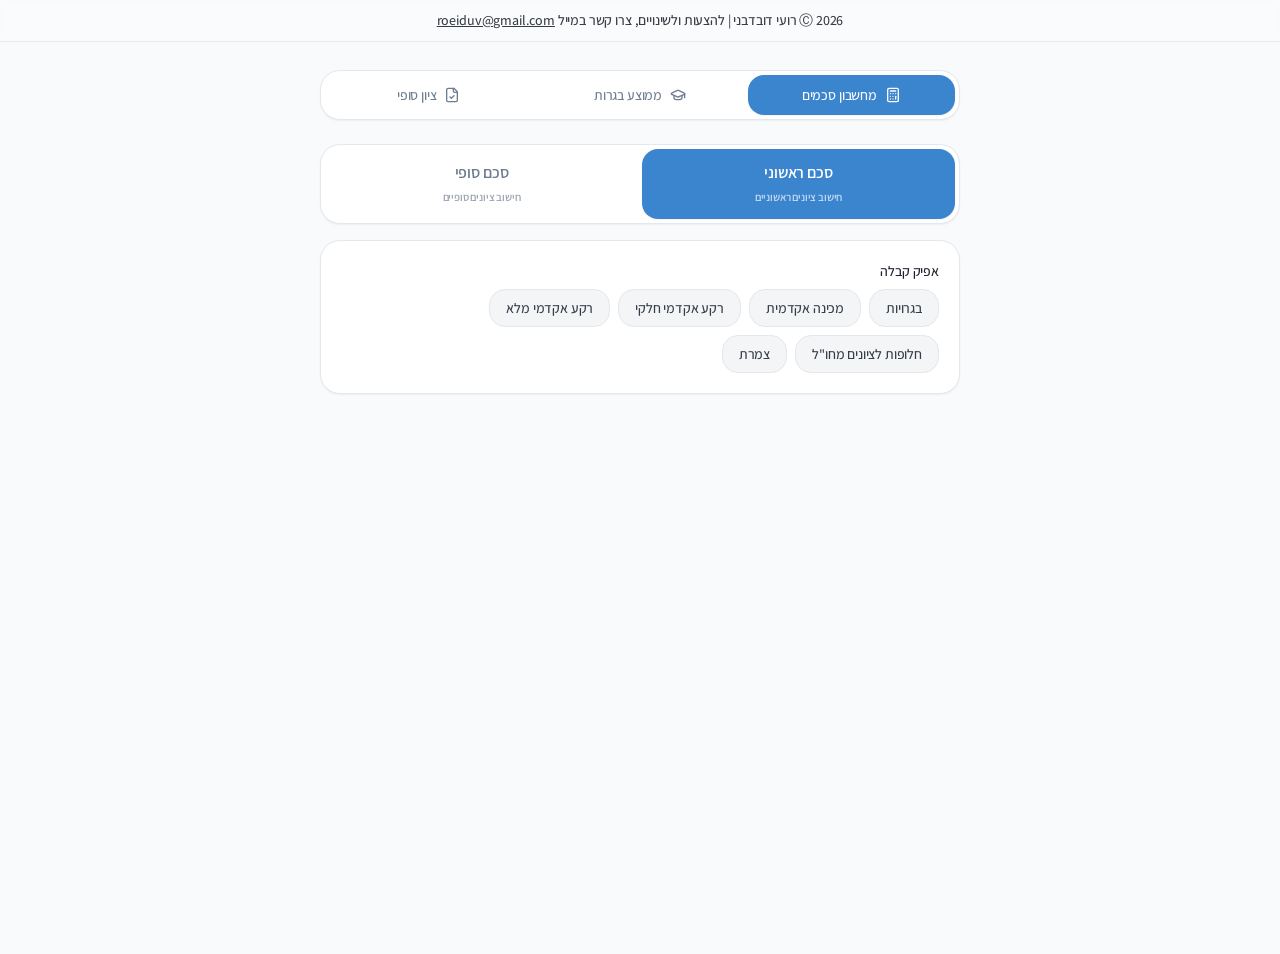
<file: index.html>
<!DOCTYPE html>
<!-- saved from url=(0014)about:internet -->
<html lang="he" dir="rtl"><head><meta http-equiv="Content-Type" content="text/html; charset=UTF-8">
    
    <meta name="viewport" content="width=device-width, initial-scale=1.0">
    <title>SECHEMETER</title>
    <meta name="description" content="מערכת לניהול תהליך הקבלה ללימודי רפואה - שלבים, מחשבונים, סטטיסטיקות וחומרי לימוד">
    <meta name="author" content="Premed">

    <meta property="og:type" content="website">
    <meta property="og:image" content="https://storage.googleapis.com/gpt-engineer-file-uploads/attachments/og-images/092c8969-a1f7-48eb-b08b-39a2625d3411?Expires=1774551697&amp;GoogleAccessId=go-api-on-aws%40gpt-engineer-390607.iam.gserviceaccount.com&amp;Signature=Omk4h7MzYgV0Mfu9QrbvpKC7iiPkjKFb918dtARVjk1V%2B5hDL3TNlSg2ATTmvof1Pl1bEZTmiUj9cbxQE9VYJHegyIVdoW2tcqzosoglp7edd4Dt8PMzEf%2Fpw7OTMKcefQrr%2Badl7pcRS9ceukGWRgLAIado97nCKyUo08wkidiVXj9MgR4SXFFoHbReNWPGC6%2FbGF%2F6oeZBDX%2F00P8UcbRyZ47doNVSSsHPpEsLRwVBo99wWUrOwkA7vF5t8KIbIlX3MSavzBfjc7lQd6aaA%2Bd7pU1VeUpzWPO0%2BXOrrLvwya5YMHU%2FPpHmwXrlwxADtk6HREl5SgiH4nlaUgxUBQ%3D%3D">

    <meta name="twitter:card" content="summary_large_image">
    <meta name="twitter:site" content="@Lovable">
    <meta name="twitter:image" content="https://storage.googleapis.com/gpt-engineer-file-uploads/attachments/og-images/092c8969-a1f7-48eb-b08b-39a2625d3411?Expires=1774551697&amp;GoogleAccessId=go-api-on-aws%40gpt-engineer-390607.iam.gserviceaccount.com&amp;Signature=Omk4h7MzYgV0Mfu9QrbvpKC7iiPkjKFb918dtARVjk1V%2B5hDL3TNlSg2ATTmvof1Pl1bEZTmiUj9cbxQE9VYJHegyIVdoW2tcqzosoglp7edd4Dt8PMzEf%2Fpw7OTMKcefQrr%2Badl7pcRS9ceukGWRgLAIado97nCKyUo08wkidiVXj9MgR4SXFFoHbReNWPGC6%2FbGF%2F6oeZBDX%2F00P8UcbRyZ47doNVSSsHPpEsLRwVBo99wWUrOwkA7vF5t8KIbIlX3MSavzBfjc7lQd6aaA%2Bd7pU1VeUpzWPO0%2BXOrrLvwya5YMHU%2FPpHmwXrlwxADtk6HREl5SgiH4nlaUgxUBQ%3D%3D">
    
    
    
    
    <meta property="og:title" content="מועמדים לרפואה בישראל">
  <meta name="twitter:title" content="מועמדים לרפואה בישראל">
  <meta property="og:description" content="מערכת לניהול תהליך הקבלה ללימודי רפואה - שלבים, מחשבונים, סטטיסטיקות וחומרי לימוד">
  <meta name="twitter:description" content="מערכת לניהול תהליך הקבלה ללימודי רפואה - שלבים, מחשבונים, סטטיסטיקות וחומרי לימוד">
  <link rel="icon" type="image/png" href="https://med-calc-beta.vercel.app/calculator-favicon-blue.png">
  <link rel="preload" href="https://med-calc-beta.vercel.app/fonts/OHShayShamriz-Regular.woff2" as="font" type="font/woff2" crossorigin="">
  <link rel="preload" href="https://med-calc-beta.vercel.app/fonts/OHShayShamriz-Regular.woff" as="font" type="font/woff" crossorigin="">
  <script type="module" crossorigin="" src="./SECHEMETER_files/index-DCrPY0OW.js"></script>
  <link rel="stylesheet" crossorigin="" href="./SECHEMETER_files/index-DFjVf_NF.css">
  <script type="module">import.meta.url;import("_").catch(()=>1);(async function*(){})().next();if(location.protocol!="file:"){window.__vite_is_modern_browser=true}</script>
  <script type="module">!function(){if(window.__vite_is_modern_browser)return;console.warn("vite: loading legacy chunks, syntax error above and the same error below should be ignored");var e=document.getElementById("vite-legacy-polyfill"),n=document.createElement("script");n.src=e.src,n.onload=function(){System.import(document.getElementById('vite-legacy-entry').getAttribute('data-src'))},document.body.appendChild(n)}();</script>
<style type="text/css">:where(html[dir="ltr"]),:where([data-sonner-toaster][dir="ltr"]){--toast-icon-margin-start: -3px;--toast-icon-margin-end: 4px;--toast-svg-margin-start: -1px;--toast-svg-margin-end: 0px;--toast-button-margin-start: auto;--toast-button-margin-end: 0;--toast-close-button-start: 0;--toast-close-button-end: unset;--toast-close-button-transform: translate(-35%, -35%)}:where(html[dir="rtl"]),:where([data-sonner-toaster][dir="rtl"]){--toast-icon-margin-start: 4px;--toast-icon-margin-end: -3px;--toast-svg-margin-start: 0px;--toast-svg-margin-end: -1px;--toast-button-margin-start: 0;--toast-button-margin-end: auto;--toast-close-button-start: unset;--toast-close-button-end: 0;--toast-close-button-transform: translate(35%, -35%)}:where([data-sonner-toaster]){position:fixed;width:var(--width);font-family:ui-sans-serif,system-ui,-apple-system,BlinkMacSystemFont,Segoe UI,Roboto,Helvetica Neue,Arial,Noto Sans,sans-serif,Apple Color Emoji,Segoe UI Emoji,Segoe UI Symbol,Noto Color Emoji;--gray1: hsl(0, 0%, 99%);--gray2: hsl(0, 0%, 97.3%);--gray3: hsl(0, 0%, 95.1%);--gray4: hsl(0, 0%, 93%);--gray5: hsl(0, 0%, 90.9%);--gray6: hsl(0, 0%, 88.7%);--gray7: hsl(0, 0%, 85.8%);--gray8: hsl(0, 0%, 78%);--gray9: hsl(0, 0%, 56.1%);--gray10: hsl(0, 0%, 52.3%);--gray11: hsl(0, 0%, 43.5%);--gray12: hsl(0, 0%, 9%);--border-radius: 8px;box-sizing:border-box;padding:0;margin:0;list-style:none;outline:none;z-index:999999999;transition:transform .4s ease}:where([data-sonner-toaster][data-lifted="true"]){transform:translateY(-10px)}@media (hover: none) and (pointer: coarse){:where([data-sonner-toaster][data-lifted="true"]){transform:none}}:where([data-sonner-toaster][data-x-position="right"]){right:var(--offset-right)}:where([data-sonner-toaster][data-x-position="left"]){left:var(--offset-left)}:where([data-sonner-toaster][data-x-position="center"]){left:50%;transform:translate(-50%)}:where([data-sonner-toaster][data-y-position="top"]){top:var(--offset-top)}:where([data-sonner-toaster][data-y-position="bottom"]){bottom:var(--offset-bottom)}:where([data-sonner-toast]){--y: translateY(100%);--lift-amount: calc(var(--lift) * var(--gap));z-index:var(--z-index);position:absolute;opacity:0;transform:var(--y);filter:blur(0);touch-action:none;transition:transform .4s,opacity .4s,height .4s,box-shadow .2s;box-sizing:border-box;outline:none;overflow-wrap:anywhere}:where([data-sonner-toast][data-styled="true"]){padding:16px;background:var(--normal-bg);border:1px solid var(--normal-border);color:var(--normal-text);border-radius:var(--border-radius);box-shadow:0 4px 12px #0000001a;width:var(--width);font-size:13px;display:flex;align-items:center;gap:6px}:where([data-sonner-toast]:focus-visible){box-shadow:0 4px 12px #0000001a,0 0 0 2px #0003}:where([data-sonner-toast][data-y-position="top"]){top:0;--y: translateY(-100%);--lift: 1;--lift-amount: calc(1 * var(--gap))}:where([data-sonner-toast][data-y-position="bottom"]){bottom:0;--y: translateY(100%);--lift: -1;--lift-amount: calc(var(--lift) * var(--gap))}:where([data-sonner-toast]) :where([data-description]){font-weight:400;line-height:1.4;color:inherit}:where([data-sonner-toast]) :where([data-title]){font-weight:500;line-height:1.5;color:inherit}:where([data-sonner-toast]) :where([data-icon]){display:flex;height:16px;width:16px;position:relative;justify-content:flex-start;align-items:center;flex-shrink:0;margin-left:var(--toast-icon-margin-start);margin-right:var(--toast-icon-margin-end)}:where([data-sonner-toast][data-promise="true"]) :where([data-icon])>svg{opacity:0;transform:scale(.8);transform-origin:center;animation:sonner-fade-in .3s ease forwards}:where([data-sonner-toast]) :where([data-icon])>*{flex-shrink:0}:where([data-sonner-toast]) :where([data-icon]) svg{margin-left:var(--toast-svg-margin-start);margin-right:var(--toast-svg-margin-end)}:where([data-sonner-toast]) :where([data-content]){display:flex;flex-direction:column;gap:2px}[data-sonner-toast][data-styled=true] [data-button]{border-radius:4px;padding-left:8px;padding-right:8px;height:24px;font-size:12px;color:var(--normal-bg);background:var(--normal-text);margin-left:var(--toast-button-margin-start);margin-right:var(--toast-button-margin-end);border:none;cursor:pointer;outline:none;display:flex;align-items:center;flex-shrink:0;transition:opacity .4s,box-shadow .2s}:where([data-sonner-toast]) :where([data-button]):focus-visible{box-shadow:0 0 0 2px #0006}:where([data-sonner-toast]) :where([data-button]):first-of-type{margin-left:var(--toast-button-margin-start);margin-right:var(--toast-button-margin-end)}:where([data-sonner-toast]) :where([data-cancel]){color:var(--normal-text);background:rgba(0,0,0,.08)}:where([data-sonner-toast][data-theme="dark"]) :where([data-cancel]){background:rgba(255,255,255,.3)}:where([data-sonner-toast]) :where([data-close-button]){position:absolute;left:var(--toast-close-button-start);right:var(--toast-close-button-end);top:0;height:20px;width:20px;display:flex;justify-content:center;align-items:center;padding:0;color:var(--gray12);border:1px solid var(--gray4);transform:var(--toast-close-button-transform);border-radius:50%;cursor:pointer;z-index:1;transition:opacity .1s,background .2s,border-color .2s}[data-sonner-toast] [data-close-button]{background:var(--gray1)}:where([data-sonner-toast]) :where([data-close-button]):focus-visible{box-shadow:0 4px 12px #0000001a,0 0 0 2px #0003}:where([data-sonner-toast]) :where([data-disabled="true"]){cursor:not-allowed}:where([data-sonner-toast]):hover :where([data-close-button]):hover{background:var(--gray2);border-color:var(--gray5)}:where([data-sonner-toast][data-swiping="true"]):before{content:"";position:absolute;left:-50%;right:-50%;height:100%;z-index:-1}:where([data-sonner-toast][data-y-position="top"][data-swiping="true"]):before{bottom:50%;transform:scaleY(3) translateY(50%)}:where([data-sonner-toast][data-y-position="bottom"][data-swiping="true"]):before{top:50%;transform:scaleY(3) translateY(-50%)}:where([data-sonner-toast][data-swiping="false"][data-removed="true"]):before{content:"";position:absolute;inset:0;transform:scaleY(2)}:where([data-sonner-toast]):after{content:"";position:absolute;left:0;height:calc(var(--gap) + 1px);bottom:100%;width:100%}:where([data-sonner-toast][data-mounted="true"]){--y: translateY(0);opacity:1}:where([data-sonner-toast][data-expanded="false"][data-front="false"]){--scale: var(--toasts-before) * .05 + 1;--y: translateY(calc(var(--lift-amount) * var(--toasts-before))) scale(calc(-1 * var(--scale)));height:var(--front-toast-height)}:where([data-sonner-toast])>*{transition:opacity .4s}:where([data-sonner-toast][data-expanded="false"][data-front="false"][data-styled="true"])>*{opacity:0}:where([data-sonner-toast][data-visible="false"]){opacity:0;pointer-events:none}:where([data-sonner-toast][data-mounted="true"][data-expanded="true"]){--y: translateY(calc(var(--lift) * var(--offset)));height:var(--initial-height)}:where([data-sonner-toast][data-removed="true"][data-front="true"][data-swipe-out="false"]){--y: translateY(calc(var(--lift) * -100%));opacity:0}:where([data-sonner-toast][data-removed="true"][data-front="false"][data-swipe-out="false"][data-expanded="true"]){--y: translateY(calc(var(--lift) * var(--offset) + var(--lift) * -100%));opacity:0}:where([data-sonner-toast][data-removed="true"][data-front="false"][data-swipe-out="false"][data-expanded="false"]){--y: translateY(40%);opacity:0;transition:transform .5s,opacity .2s}:where([data-sonner-toast][data-removed="true"][data-front="false"]):before{height:calc(var(--initial-height) + 20%)}[data-sonner-toast][data-swiping=true]{transform:var(--y) translateY(var(--swipe-amount-y, 0px)) translate(var(--swipe-amount-x, 0px));transition:none}[data-sonner-toast][data-swiped=true]{user-select:none}[data-sonner-toast][data-swipe-out=true][data-y-position=bottom],[data-sonner-toast][data-swipe-out=true][data-y-position=top]{animation-duration:.2s;animation-timing-function:ease-out;animation-fill-mode:forwards}[data-sonner-toast][data-swipe-out=true][data-swipe-direction=left]{animation-name:swipe-out-left}[data-sonner-toast][data-swipe-out=true][data-swipe-direction=right]{animation-name:swipe-out-right}[data-sonner-toast][data-swipe-out=true][data-swipe-direction=up]{animation-name:swipe-out-up}[data-sonner-toast][data-swipe-out=true][data-swipe-direction=down]{animation-name:swipe-out-down}@keyframes swipe-out-left{0%{transform:var(--y) translate(var(--swipe-amount-x));opacity:1}to{transform:var(--y) translate(calc(var(--swipe-amount-x) - 100%));opacity:0}}@keyframes swipe-out-right{0%{transform:var(--y) translate(var(--swipe-amount-x));opacity:1}to{transform:var(--y) translate(calc(var(--swipe-amount-x) + 100%));opacity:0}}@keyframes swipe-out-up{0%{transform:var(--y) translateY(var(--swipe-amount-y));opacity:1}to{transform:var(--y) translateY(calc(var(--swipe-amount-y) - 100%));opacity:0}}@keyframes swipe-out-down{0%{transform:var(--y) translateY(var(--swipe-amount-y));opacity:1}to{transform:var(--y) translateY(calc(var(--swipe-amount-y) + 100%));opacity:0}}@media (max-width: 600px){[data-sonner-toaster]{position:fixed;right:var(--mobile-offset-right);left:var(--mobile-offset-left);width:100%}[data-sonner-toaster][dir=rtl]{left:calc(var(--mobile-offset-left) * -1)}[data-sonner-toaster] [data-sonner-toast]{left:0;right:0;width:calc(100% - var(--mobile-offset-left) * 2)}[data-sonner-toaster][data-x-position=left]{left:var(--mobile-offset-left)}[data-sonner-toaster][data-y-position=bottom]{bottom:var(--mobile-offset-bottom)}[data-sonner-toaster][data-y-position=top]{top:var(--mobile-offset-top)}[data-sonner-toaster][data-x-position=center]{left:var(--mobile-offset-left);right:var(--mobile-offset-right);transform:none}}[data-sonner-toaster][data-theme=light]{--normal-bg: #fff;--normal-border: var(--gray4);--normal-text: var(--gray12);--success-bg: hsl(143, 85%, 96%);--success-border: hsl(145, 92%, 91%);--success-text: hsl(140, 100%, 27%);--info-bg: hsl(208, 100%, 97%);--info-border: hsl(221, 91%, 91%);--info-text: hsl(210, 92%, 45%);--warning-bg: hsl(49, 100%, 97%);--warning-border: hsl(49, 91%, 91%);--warning-text: hsl(31, 92%, 45%);--error-bg: hsl(359, 100%, 97%);--error-border: hsl(359, 100%, 94%);--error-text: hsl(360, 100%, 45%)}[data-sonner-toaster][data-theme=light] [data-sonner-toast][data-invert=true]{--normal-bg: #000;--normal-border: hsl(0, 0%, 20%);--normal-text: var(--gray1)}[data-sonner-toaster][data-theme=dark] [data-sonner-toast][data-invert=true]{--normal-bg: #fff;--normal-border: var(--gray3);--normal-text: var(--gray12)}[data-sonner-toaster][data-theme=dark]{--normal-bg: #000;--normal-bg-hover: hsl(0, 0%, 12%);--normal-border: hsl(0, 0%, 20%);--normal-border-hover: hsl(0, 0%, 25%);--normal-text: var(--gray1);--success-bg: hsl(150, 100%, 6%);--success-border: hsl(147, 100%, 12%);--success-text: hsl(150, 86%, 65%);--info-bg: hsl(215, 100%, 6%);--info-border: hsl(223, 100%, 12%);--info-text: hsl(216, 87%, 65%);--warning-bg: hsl(64, 100%, 6%);--warning-border: hsl(60, 100%, 12%);--warning-text: hsl(46, 87%, 65%);--error-bg: hsl(358, 76%, 10%);--error-border: hsl(357, 89%, 16%);--error-text: hsl(358, 100%, 81%)}[data-sonner-toaster][data-theme=dark] [data-sonner-toast] [data-close-button]{background:var(--normal-bg);border-color:var(--normal-border);color:var(--normal-text)}[data-sonner-toaster][data-theme=dark] [data-sonner-toast] [data-close-button]:hover{background:var(--normal-bg-hover);border-color:var(--normal-border-hover)}[data-rich-colors=true][data-sonner-toast][data-type=success],[data-rich-colors=true][data-sonner-toast][data-type=success] [data-close-button]{background:var(--success-bg);border-color:var(--success-border);color:var(--success-text)}[data-rich-colors=true][data-sonner-toast][data-type=info],[data-rich-colors=true][data-sonner-toast][data-type=info] [data-close-button]{background:var(--info-bg);border-color:var(--info-border);color:var(--info-text)}[data-rich-colors=true][data-sonner-toast][data-type=warning],[data-rich-colors=true][data-sonner-toast][data-type=warning] [data-close-button]{background:var(--warning-bg);border-color:var(--warning-border);color:var(--warning-text)}[data-rich-colors=true][data-sonner-toast][data-type=error],[data-rich-colors=true][data-sonner-toast][data-type=error] [data-close-button]{background:var(--error-bg);border-color:var(--error-border);color:var(--error-text)}.sonner-loading-wrapper{--size: 16px;height:var(--size);width:var(--size);position:absolute;inset:0;z-index:10}.sonner-loading-wrapper[data-visible=false]{transform-origin:center;animation:sonner-fade-out .2s ease forwards}.sonner-spinner{position:relative;top:50%;left:50%;height:var(--size);width:var(--size)}.sonner-loading-bar{animation:sonner-spin 1.2s linear infinite;background:var(--gray11);border-radius:6px;height:8%;left:-10%;position:absolute;top:-3.9%;width:24%}.sonner-loading-bar:nth-child(1){animation-delay:-1.2s;transform:rotate(.0001deg) translate(146%)}.sonner-loading-bar:nth-child(2){animation-delay:-1.1s;transform:rotate(30deg) translate(146%)}.sonner-loading-bar:nth-child(3){animation-delay:-1s;transform:rotate(60deg) translate(146%)}.sonner-loading-bar:nth-child(4){animation-delay:-.9s;transform:rotate(90deg) translate(146%)}.sonner-loading-bar:nth-child(5){animation-delay:-.8s;transform:rotate(120deg) translate(146%)}.sonner-loading-bar:nth-child(6){animation-delay:-.7s;transform:rotate(150deg) translate(146%)}.sonner-loading-bar:nth-child(7){animation-delay:-.6s;transform:rotate(180deg) translate(146%)}.sonner-loading-bar:nth-child(8){animation-delay:-.5s;transform:rotate(210deg) translate(146%)}.sonner-loading-bar:nth-child(9){animation-delay:-.4s;transform:rotate(240deg) translate(146%)}.sonner-loading-bar:nth-child(10){animation-delay:-.3s;transform:rotate(270deg) translate(146%)}.sonner-loading-bar:nth-child(11){animation-delay:-.2s;transform:rotate(300deg) translate(146%)}.sonner-loading-bar:nth-child(12){animation-delay:-.1s;transform:rotate(330deg) translate(146%)}@keyframes sonner-fade-in{0%{opacity:0;transform:scale(.8)}to{opacity:1;transform:scale(1)}}@keyframes sonner-fade-out{0%{opacity:1;transform:scale(1)}to{opacity:0;transform:scale(.8)}}@keyframes sonner-spin{0%{opacity:1}to{opacity:.15}}@media (prefers-reduced-motion){[data-sonner-toast],[data-sonner-toast]>*,.sonner-loading-bar{transition:none!important;animation:none!important}}.sonner-loader{position:absolute;top:50%;left:50%;transform:translate(-50%,-50%);transform-origin:center;transition:opacity .2s,transform .2s}.sonner-loader[data-visible=false]{opacity:0;transform:scale(.8) translate(-50%,-50%)}
</style></head>

  <body>
    <script>
      (function () {
        try {
          // Capacitor WebView: Android UA is still "Android", but `window.Capacitor` is often
          // not injected yet when this script runs — detect the origin instead.
          var proto = window.location && window.location.protocol;
          var host = (window.location && window.location.hostname) || "";
          if (proto === "capacitor:" || host === "localhost" || host === "127.0.0.1") {
            return;
          }
          var cap = window.Capacitor;
          if (cap && typeof cap.isNativePlatform === "function" && cap.isNativePlatform()) {
            return;
          }
          var ua = navigator.userAgent || "";
          var isAndroid = /Android/i.test(ua);
          var url = String(window.location.href || "");
          var hasBypass = /(?:\?|&)web=1(?:&|$)/.test(url);
          var isAndroidLanding = /\/android(?:\?|#|$)/.test(window.location.pathname || "");
          if (isAndroid && !hasBypass && !isAndroidLanding) {
            window.location.replace("/android");
          }
        } catch (e) {}
      })();
    </script>
    <div style="
        position: sticky;
        top: 0;
        z-index: 1000;
        margin: 0 0 12px;
        padding: 10px 8px;
        font-size: 14px;
        font-weight: 500;
        opacity: 0.88;
        text-align: center;
        direction: rtl;
        background: hsl(210 20% 98% / 0.95);
        border-bottom: 1px solid hsl(214 18% 91%);
        backdrop-filter: blur(2px);
      ">
      2026 Ⓒ רועי דובדבני | להצעות ולשינויים, צרו קשר במייל
      <a href="mailto:roeiduv@gmail.com" style="color: inherit; text-decoration: underline;">
        roeiduv@gmail.com
      </a>
    </div>
    <div id="root"><div role="region" aria-label="Notifications (F8)" tabindex="-1" style="pointer-events: none;"><ol tabindex="-1" class="fixed top-0 z-[100] flex max-h-screen w-full flex-col-reverse p-4 sm:bottom-0 sm:right-0 sm:top-auto sm:flex-col md:max-w-[420px]"></ol></div><section aria-label="Notifications alt+T" tabindex="-1" aria-live="polite" aria-relevant="additions text" aria-atomic="false"></section><div class="min-h-screen w-full overflow-x-hidden bg-background"><main class="mx-auto w-full min-w-0 max-w-2xl px-4 py-4"><div class="flex w-full min-w-0 flex-col"><div class="mb-6 flex w-full min-w-0 gap-1 rounded-xl border border-border bg-card p-1 shadow-sm"><button class="flex flex-1 items-center justify-center gap-2 rounded-lg px-4 py-2.5 text-sm font-medium transition-all bg-primary text-primary-foreground shadow-sm"><svg xmlns="http://www.w3.org/2000/svg" width="24" height="24" viewBox="0 0 24 24" fill="none" stroke="currentColor" stroke-width="2" stroke-linecap="round" stroke-linejoin="round" class="lucide lucide-calculator h-4 w-4"><rect width="16" height="20" x="4" y="2" rx="2"></rect><line x1="8" x2="16" y1="6" y2="6"></line><line x1="16" x2="16" y1="14" y2="18"></line><path d="M16 10h.01"></path><path d="M12 10h.01"></path><path d="M8 10h.01"></path><path d="M12 14h.01"></path><path d="M8 14h.01"></path><path d="M12 18h.01"></path><path d="M8 18h.01"></path></svg><span>מחשבון סכמים</span></button><button class="flex flex-1 items-center justify-center gap-2 rounded-lg px-4 py-2.5 text-sm font-medium transition-all text-muted-foreground hover:bg-accent hover:text-foreground"><svg xmlns="http://www.w3.org/2000/svg" width="24" height="24" viewBox="0 0 24 24" fill="none" stroke="currentColor" stroke-width="2" stroke-linecap="round" stroke-linejoin="round" class="lucide lucide-graduation-cap h-4 w-4"><path d="M21.42 10.922a1 1 0 0 0-.019-1.838L12.83 5.18a2 2 0 0 0-1.66 0L2.6 9.08a1 1 0 0 0 0 1.832l8.57 3.908a2 2 0 0 0 1.66 0z"></path><path d="M22 10v6"></path><path d="M6 12.5V16a6 3 0 0 0 12 0v-3.5"></path></svg><span>ממוצע בגרות</span></button><button class="flex flex-1 items-center justify-center gap-2 rounded-lg px-4 py-2.5 text-sm font-medium transition-all text-muted-foreground hover:bg-accent hover:text-foreground"><svg xmlns="http://www.w3.org/2000/svg" width="24" height="24" viewBox="0 0 24 24" fill="none" stroke="currentColor" stroke-width="2" stroke-linecap="round" stroke-linejoin="round" class="lucide lucide-file-check h-4 w-4"><path d="M15 2H6a2 2 0 0 0-2 2v16a2 2 0 0 0 2 2h12a2 2 0 0 0 2-2V7Z"></path><path d="M14 2v4a2 2 0 0 0 2 2h4"></path><path d="m9 15 2 2 4-4"></path></svg><span>ציון סופי</span></button></div><div class="w-full min-w-0" style="opacity: 1; transform: none;"><div class="w-full min-w-0 space-y-4" dir="rtl"><div class="flex gap-1 rounded-xl border border-border bg-card p-1 shadow-sm"><button class="flex-1 rounded-lg px-4 py-3 text-sm font-semibold transition-all duration-200 bg-primary text-primary-foreground shadow-sm"><div class="text-base">סכם ראשוני</div><div class="text-[11px] mt-0.5 text-primary-foreground/70">חישוב ציונים ראשוניים</div></button><button class="flex-1 rounded-lg px-4 py-3 text-sm font-semibold transition-all duration-200 text-muted-foreground hover:bg-accent hover:text-foreground"><div class="text-base">סכם סופי</div><div class="text-[11px] mt-0.5 text-muted-foreground/70">חישוב ציונים סופיים</div></button></div><div class="rounded-xl border border-border bg-card p-5 shadow-sm" style="opacity: 1; transform: none;"><label class="mb-2 block text-sm font-medium text-foreground">אפיק קבלה</label><div class="flex flex-wrap gap-2"><button class="rounded-lg px-4 py-2 text-sm font-medium transition-all duration-200 border border-border bg-secondary text-secondary-foreground hover:bg-accent">בגרויות</button><button class="rounded-lg px-4 py-2 text-sm font-medium transition-all duration-200 border border-border bg-secondary text-secondary-foreground hover:bg-accent">מכינה אקדמית</button><button class="rounded-lg px-4 py-2 text-sm font-medium transition-all duration-200 border border-border bg-secondary text-secondary-foreground hover:bg-accent">רקע אקדמי חלקי</button><button class="rounded-lg px-4 py-2 text-sm font-medium transition-all duration-200 border border-border bg-secondary text-secondary-foreground hover:bg-accent">רקע אקדמי מלא</button><button class="rounded-lg px-4 py-2 text-sm font-medium transition-all duration-200 border border-border bg-secondary text-secondary-foreground hover:bg-accent">חלופות לציונים מחו"ל</button><button class="rounded-lg px-4 py-2 text-sm font-medium transition-all duration-200 border border-border bg-secondary text-secondary-foreground hover:bg-accent">צמרת</button></div></div></div></div></div></main></div></div>
    <script nomodule="">!function(){var e=document,t=e.createElement("script");if(!("noModule"in t)&&"onbeforeload"in t){var n=!1;e.addEventListener("beforeload",(function(e){if(e.target===t)n=!0;else if(!e.target.hasAttribute("nomodule")||!n)return;e.preventDefault()}),!0),t.type="module",t.src=".",e.head.appendChild(t),t.remove()}}();</script>
    <script nomodule="" crossorigin="" id="vite-legacy-polyfill" src="./SECHEMETER_files/polyfills-legacy-B8gN3bbi.js"></script>
    <script nomodule="" crossorigin="" id="vite-legacy-entry" data-src="/assets/index-legacy-RwWIyaGz.js">System.import(document.getElementById('vite-legacy-entry').getAttribute('data-src'))</script>
  

</body></html>
</file>
<file: SECHEMETER_files/index-DFjVf_NF.css>
@import"https://fonts.googleapis.com/css2?family=Assistant:wght@300;400;500;600;700;800&display=swap";*,:before,:after{--tw-border-spacing-x: 0;--tw-border-spacing-y: 0;--tw-translate-x: 0;--tw-translate-y: 0;--tw-rotate: 0;--tw-skew-x: 0;--tw-skew-y: 0;--tw-scale-x: 1;--tw-scale-y: 1;--tw-pan-x: ;--tw-pan-y: ;--tw-pinch-zoom: ;--tw-scroll-snap-strictness: proximity;--tw-gradient-from-position: ;--tw-gradient-via-position: ;--tw-gradient-to-position: ;--tw-ordinal: ;--tw-slashed-zero: ;--tw-numeric-figure: ;--tw-numeric-spacing: ;--tw-numeric-fraction: ;--tw-ring-inset: ;--tw-ring-offset-width: 0px;--tw-ring-offset-color: #fff;--tw-ring-color: rgb(59 130 246 / .5);--tw-ring-offset-shadow: 0 0 #0000;--tw-ring-shadow: 0 0 #0000;--tw-shadow: 0 0 #0000;--tw-shadow-colored: 0 0 #0000;--tw-blur: ;--tw-brightness: ;--tw-contrast: ;--tw-grayscale: ;--tw-hue-rotate: ;--tw-invert: ;--tw-saturate: ;--tw-sepia: ;--tw-drop-shadow: ;--tw-backdrop-blur: ;--tw-backdrop-brightness: ;--tw-backdrop-contrast: ;--tw-backdrop-grayscale: ;--tw-backdrop-hue-rotate: ;--tw-backdrop-invert: ;--tw-backdrop-opacity: ;--tw-backdrop-saturate: ;--tw-backdrop-sepia: ;--tw-contain-size: ;--tw-contain-layout: ;--tw-contain-paint: ;--tw-contain-style: }::backdrop{--tw-border-spacing-x: 0;--tw-border-spacing-y: 0;--tw-translate-x: 0;--tw-translate-y: 0;--tw-rotate: 0;--tw-skew-x: 0;--tw-skew-y: 0;--tw-scale-x: 1;--tw-scale-y: 1;--tw-pan-x: ;--tw-pan-y: ;--tw-pinch-zoom: ;--tw-scroll-snap-strictness: proximity;--tw-gradient-from-position: ;--tw-gradient-via-position: ;--tw-gradient-to-position: ;--tw-ordinal: ;--tw-slashed-zero: ;--tw-numeric-figure: ;--tw-numeric-spacing: ;--tw-numeric-fraction: ;--tw-ring-inset: ;--tw-ring-offset-width: 0px;--tw-ring-offset-color: #fff;--tw-ring-color: rgb(59 130 246 / .5);--tw-ring-offset-shadow: 0 0 #0000;--tw-ring-shadow: 0 0 #0000;--tw-shadow: 0 0 #0000;--tw-shadow-colored: 0 0 #0000;--tw-blur: ;--tw-brightness: ;--tw-contrast: ;--tw-grayscale: ;--tw-hue-rotate: ;--tw-invert: ;--tw-saturate: ;--tw-sepia: ;--tw-drop-shadow: ;--tw-backdrop-blur: ;--tw-backdrop-brightness: ;--tw-backdrop-contrast: ;--tw-backdrop-grayscale: ;--tw-backdrop-hue-rotate: ;--tw-backdrop-invert: ;--tw-backdrop-opacity: ;--tw-backdrop-saturate: ;--tw-backdrop-sepia: ;--tw-contain-size: ;--tw-contain-layout: ;--tw-contain-paint: ;--tw-contain-style: }*,:before,:after{box-sizing:border-box;border-width:0;border-style:solid;border-color:#e5e7eb}:before,:after{--tw-content: ""}html,:host{line-height:1.5;-webkit-text-size-adjust:100%;-moz-tab-size:4;-o-tab-size:4;tab-size:4;font-family:Assistant,Segoe UI,Tahoma,Geneva,Verdana,sans-serif;font-feature-settings:normal;font-variation-settings:normal;-webkit-tap-highlight-color:transparent}body{margin:0;line-height:inherit}hr{height:0;color:inherit;border-top-width:1px}abbr:where([title]){-webkit-text-decoration:underline dotted;text-decoration:underline dotted}h1,h2,h3,h4,h5,h6{font-size:inherit;font-weight:inherit}a{color:inherit;text-decoration:inherit}b,strong{font-weight:bolder}code,kbd,samp,pre{font-family:ui-monospace,SFMono-Regular,Menlo,Monaco,Consolas,Liberation Mono,Courier New,monospace;font-feature-settings:normal;font-variation-settings:normal;font-size:1em}small{font-size:80%}sub,sup{font-size:75%;line-height:0;position:relative;vertical-align:baseline}sub{bottom:-.25em}sup{top:-.5em}table{text-indent:0;border-color:inherit;border-collapse:collapse}button,input,optgroup,select,textarea{font-family:inherit;font-feature-settings:inherit;font-variation-settings:inherit;font-size:100%;font-weight:inherit;line-height:inherit;letter-spacing:inherit;color:inherit;margin:0;padding:0}button,select{text-transform:none}button,input:where([type=button]),input:where([type=reset]),input:where([type=submit]){-webkit-appearance:button;background-color:transparent;background-image:none}:-moz-focusring{outline:auto}:-moz-ui-invalid{box-shadow:none}progress{vertical-align:baseline}::-webkit-inner-spin-button,::-webkit-outer-spin-button{height:auto}[type=search]{-webkit-appearance:textfield;outline-offset:-2px}::-webkit-search-decoration{-webkit-appearance:none}::-webkit-file-upload-button{-webkit-appearance:button;font:inherit}summary{display:list-item}blockquote,dl,dd,h1,h2,h3,h4,h5,h6,hr,figure,p,pre{margin:0}fieldset{margin:0;padding:0}legend{padding:0}ol,ul,menu{list-style:none;margin:0;padding:0}dialog{padding:0}textarea{resize:vertical}input::-moz-placeholder,textarea::-moz-placeholder{opacity:1;color:#9ca3af}input::placeholder,textarea::placeholder{opacity:1;color:#9ca3af}button,[role=button]{cursor:pointer}:disabled{cursor:default}img,svg,video,canvas,audio,iframe,embed,object{display:block;vertical-align:middle}img,video{max-width:100%;height:auto}[hidden]:where(:not([hidden=until-found])){display:none}:root{--background: 210 20% 98%;--foreground: 220 20% 14%;--card: 0 0% 100%;--card-foreground: 220 20% 14%;--popover: 0 0% 100%;--popover-foreground: 220 20% 14%;--primary: 210 60% 52%;--primary-foreground: 0 0% 100%;--secondary: 210 18% 96%;--secondary-foreground: 220 15% 25%;--muted: 210 14% 95%;--muted-foreground: 215 13% 50%;--accent: 178 40% 94%;--accent-foreground: 178 52% 28%;--destructive: 0 72% 51%;--destructive-foreground: 0 0% 100%;--border: 214 18% 91%;--input: 214 18% 91%;--ring: 178 52% 50%;--radius: 1rem;--success: 152 60% 42%;--success-foreground: 0 0% 100%;--warning: 38 92% 50%;--warning-foreground: 0 0% 100%;--gradient-start: 206 46% 72%;--gradient-end: 210 60% 52%;--sidebar-background: 210 18% 97%;--sidebar-foreground: 215 15% 30%;--sidebar-primary: 178 52% 32%;--sidebar-primary-foreground: 0 0% 98%;--sidebar-accent: 178 20% 94%;--sidebar-accent-foreground: 178 52% 28%;--sidebar-border: 214 18% 92%;--sidebar-ring: 178 52% 50%;--shadow-card: 0 1px 3px 0 hsl(214 18% 50% / .06), 0 1px 2px -1px hsl(214 18% 50% / .06);--shadow-card-hover: 0 4px 12px 0 hsl(214 18% 50% / .1), 0 2px 4px -2px hsl(214 18% 50% / .08);--shadow-elevated: 0 8px 24px 0 hsl(214 18% 50% / .12), 0 4px 8px -4px hsl(214 18% 50% / .08);--shadow-modal: 0 20px 60px -12px hsl(220 20% 14% / .25)}.dark{--background: 220 25% 25%;--foreground: 210 14% 95%;--card: 220 18% 10%;--card-foreground: 210 14% 95%;--popover: 220 18% 10%;--popover-foreground: 210 14% 95%;--primary: 206 74% 45%;--primary-foreground: 220 20% 7%;--secondary: 220 16% 14%;--secondary-foreground: 210 14% 90%;--muted: 220 16% 14%;--muted-foreground: 215 10% 58%;--accent: 220 16% 14%;--accent-foreground: 210 14% 90%;--destructive: 0 62% 30%;--destructive-foreground: 0 0% 98%;--border: 220 16% 17%;--input: 220 16% 17%;--ring: 178 52% 52%;--gradient-start: 206 46% 72%;--gradient-end: 210 60% 42%;--sidebar-background: 220 20% 5%;--sidebar-foreground: 210 14% 90%;--sidebar-primary: 178 52% 52%;--sidebar-primary-foreground: 0 0% 100%;--sidebar-accent: 220 16% 11%;--sidebar-accent-foreground: 210 14% 90%;--sidebar-border: 220 16% 14%;--sidebar-ring: 178 52% 52%;--shadow-card: 0 1px 3px 0 hsl(0 0% 0% / .2);--shadow-card-hover: 0 4px 12px 0 hsl(0 0% 0% / .3);--shadow-elevated: 0 8px 24px 0 hsl(0 0% 0% / .4);--shadow-modal: 0 20px 60px -12px hsl(0 0% 0% / .6)}*{border-color:hsl(var(--border))}html{direction:rtl;font-family:Assistant,Segoe UI,Tahoma,Geneva,Verdana,sans-serif;font-weight:300;scroll-behavior:smooth;-webkit-tap-highlight-color:transparent;-webkit-font-smoothing:antialiased;-moz-osx-font-smoothing:grayscale}body{background-color:hsl(var(--background));color:hsl(var(--foreground));overflow-x:hidden;overflow-wrap:break-word;word-break:break-word;letter-spacing:-.01em}a{text-decoration:none;color:inherit}ul{list-style-type:none}.container{width:100%;margin-right:auto;margin-left:auto;padding-right:2rem;padding-left:2rem}@media (min-width: 1400px){.container{max-width:1400px}}.sr-only{position:absolute;width:1px;height:1px;padding:0;margin:-1px;overflow:hidden;clip:rect(0,0,0,0);white-space:nowrap;border-width:0}.pointer-events-none{pointer-events:none}.pointer-events-auto{pointer-events:auto}.visible{visibility:visible}.invisible{visibility:hidden}.static{position:static}.fixed{position:fixed}.absolute{position:absolute}.relative{position:relative}.inset-0{top:0;right:0;bottom:0;left:0}.inset-x-0{left:0;right:0}.inset-y-0{top:0;bottom:0}.-bottom-12{bottom:-3rem}.-left-12{left:-3rem}.-right-12{right:-3rem}.-top-12{top:-3rem}.bottom-0{bottom:0}.bottom-\[-120px\]{bottom:-120px}.end-3{inset-inline-end:.75rem}.left-0{left:0}.left-1{left:.25rem}.left-1\/2{left:50%}.left-2{left:.5rem}.left-5{left:1.25rem}.left-\[-120px\]{left:-120px}.left-\[50\%\]{left:50%}.right-0{right:0}.right-1{right:.25rem}.right-2{right:.5rem}.right-3{right:.75rem}.right-4{right:1rem}.right-\[-100px\]{right:-100px}.top-0{top:0}.top-1\.5{top:.375rem}.top-1\/2{top:50%}.top-2{top:.5rem}.top-3\.5{top:.875rem}.top-4{top:1rem}.top-5{top:1.25rem}.top-\[-80px\]{top:-80px}.top-\[1px\]{top:1px}.top-\[50\%\]{top:50%}.top-\[60\%\]{top:60%}.top-full{top:100%}.isolate{isolation:isolate}.z-10{z-index:10}.z-20{z-index:20}.z-50{z-index:50}.z-\[100\]{z-index:100}.z-\[120\]{z-index:120}.z-\[1\]{z-index:1}.-mx-1{margin-left:-.25rem;margin-right:-.25rem}.mx-2{margin-left:.5rem;margin-right:.5rem}.mx-3\.5{margin-left:.875rem;margin-right:.875rem}.mx-auto{margin-left:auto;margin-right:auto}.my-0\.5{margin-top:.125rem;margin-bottom:.125rem}.my-1{margin-top:.25rem;margin-bottom:.25rem}.-ml-4{margin-left:-1rem}.-mt-3{margin-top:-.75rem}.-mt-4{margin-top:-1rem}.mb-1{margin-bottom:.25rem}.mb-1\.5{margin-bottom:.375rem}.mb-2{margin-bottom:.5rem}.mb-3{margin-bottom:.75rem}.mb-4{margin-bottom:1rem}.mb-5{margin-bottom:1.25rem}.mb-6{margin-bottom:1.5rem}.mb-8{margin-bottom:2rem}.ml-1{margin-left:.25rem}.ml-auto{margin-left:auto}.mr-2{margin-right:.5rem}.mt-0\.5{margin-top:.125rem}.mt-1{margin-top:.25rem}.mt-1\.5{margin-top:.375rem}.mt-2{margin-top:.5rem}.mt-24{margin-top:6rem}.mt-3{margin-top:.75rem}.mt-4{margin-top:1rem}.mt-5{margin-top:1.25rem}.mt-6{margin-top:1.5rem}.mt-auto{margin-top:auto}.block{display:block}.inline-block{display:inline-block}.inline{display:inline}.flex{display:flex}.inline-flex{display:inline-flex}.table{display:table}.grid{display:grid}.contents{display:contents}.hidden{display:none}.aspect-square{aspect-ratio:1 / 1}.aspect-video{aspect-ratio:16 / 9}.size-4{width:1rem;height:1rem}.h-1\.5{height:.375rem}.h-10{height:2.5rem}.h-11{height:2.75rem}.h-12{height:3rem}.h-16{height:4rem}.h-2{height:.5rem}.h-2\.5{height:.625rem}.h-3{height:.75rem}.h-3\.5{height:.875rem}.h-32{height:8rem}.h-4{height:1rem}.h-5{height:1.25rem}.h-6{height:1.5rem}.h-7{height:1.75rem}.h-72{height:18rem}.h-8{height:2rem}.h-80{height:20rem}.h-9{height:2.25rem}.h-\[18px\]{height:18px}.h-\[1px\]{height:1px}.h-\[var\(--radix-navigation-menu-viewport-height\)\]{height:var(--radix-navigation-menu-viewport-height)}.h-\[var\(--radix-select-trigger-height\)\]{height:var(--radix-select-trigger-height)}.h-auto{height:auto}.h-full{height:100%}.h-px{height:1px}.h-svh{height:100svh}.max-h-96{max-height:24rem}.max-h-\[300px\]{max-height:300px}.max-h-\[calc\(100svh-14rem\)\]{max-height:calc(100svh - 14rem)}.max-h-screen{max-height:100vh}.min-h-0{min-height:0px}.min-h-\[42px\]{min-height:42px}.min-h-\[60vh\]{min-height:60vh}.min-h-\[80px\]{min-height:80px}.min-h-\[calc\(100svh-18\.5rem\)\]{min-height:calc(100svh - 18.5rem)}.min-h-screen{min-height:100vh}.min-h-svh{min-height:100svh}.w-0{width:0px}.w-1{width:.25rem}.w-10{width:2.5rem}.w-11{width:2.75rem}.w-12{width:3rem}.w-16{width:4rem}.w-2{width:.5rem}.w-2\.5{width:.625rem}.w-3{width:.75rem}.w-3\.5{width:.875rem}.w-3\/4{width:75%}.w-32{width:8rem}.w-4{width:1rem}.w-5{width:1.25rem}.w-56{width:14rem}.w-6{width:1.5rem}.w-64{width:16rem}.w-7{width:1.75rem}.w-72{width:18rem}.w-8{width:2rem}.w-80{width:20rem}.w-9{width:2.25rem}.w-\[--sidebar-width\]{width:var(--sidebar-width)}.w-\[100px\]{width:100px}.w-\[18px\]{width:18px}.w-\[1px\]{width:1px}.w-auto{width:auto}.w-full{width:100%}.w-max{width:-moz-max-content;width:max-content}.w-px{width:1px}.min-w-0{min-width:0px}.min-w-5{min-width:1.25rem}.min-w-\[12rem\]{min-width:12rem}.min-w-\[8rem\]{min-width:8rem}.min-w-\[var\(--radix-select-trigger-width\)\]{min-width:var(--radix-select-trigger-width)}.max-w-2xl{max-width:42rem}.max-w-3xl{max-width:48rem}.max-w-\[--skeleton-width\]{max-width:var(--skeleton-width)}.max-w-\[920px\]{max-width:920px}.max-w-lg{max-width:32rem}.max-w-max{max-width:-moz-max-content;max-width:max-content}.max-w-md{max-width:28rem}.max-w-xl{max-width:36rem}.flex-1{flex:1 1 0%}.shrink-0{flex-shrink:0}.grow{flex-grow:1}.grow-0{flex-grow:0}.basis-full{flex-basis:100%}.caption-bottom{caption-side:bottom}.border-collapse{border-collapse:collapse}.-translate-x-1\/2{--tw-translate-x: -50%;transform:translate(var(--tw-translate-x),var(--tw-translate-y)) rotate(var(--tw-rotate)) skew(var(--tw-skew-x)) skewY(var(--tw-skew-y)) scaleX(var(--tw-scale-x)) scaleY(var(--tw-scale-y))}.-translate-x-px{--tw-translate-x: -1px;transform:translate(var(--tw-translate-x),var(--tw-translate-y)) rotate(var(--tw-rotate)) skew(var(--tw-skew-x)) skewY(var(--tw-skew-y)) scaleX(var(--tw-scale-x)) scaleY(var(--tw-scale-y))}.-translate-y-1\/2{--tw-translate-y: -50%;transform:translate(var(--tw-translate-x),var(--tw-translate-y)) rotate(var(--tw-rotate)) skew(var(--tw-skew-x)) skewY(var(--tw-skew-y)) scaleX(var(--tw-scale-x)) scaleY(var(--tw-scale-y))}.translate-x-0{--tw-translate-x: 0px;transform:translate(var(--tw-translate-x),var(--tw-translate-y)) rotate(var(--tw-rotate)) skew(var(--tw-skew-x)) skewY(var(--tw-skew-y)) scaleX(var(--tw-scale-x)) scaleY(var(--tw-scale-y))}.translate-x-5{--tw-translate-x: 1.25rem;transform:translate(var(--tw-translate-x),var(--tw-translate-y)) rotate(var(--tw-rotate)) skew(var(--tw-skew-x)) skewY(var(--tw-skew-y)) scaleX(var(--tw-scale-x)) scaleY(var(--tw-scale-y))}.translate-x-\[-50\%\]{--tw-translate-x: -50%;transform:translate(var(--tw-translate-x),var(--tw-translate-y)) rotate(var(--tw-rotate)) skew(var(--tw-skew-x)) skewY(var(--tw-skew-y)) scaleX(var(--tw-scale-x)) scaleY(var(--tw-scale-y))}.translate-x-px{--tw-translate-x: 1px;transform:translate(var(--tw-translate-x),var(--tw-translate-y)) rotate(var(--tw-rotate)) skew(var(--tw-skew-x)) skewY(var(--tw-skew-y)) scaleX(var(--tw-scale-x)) scaleY(var(--tw-scale-y))}.translate-y-\[-50\%\]{--tw-translate-y: -50%;transform:translate(var(--tw-translate-x),var(--tw-translate-y)) rotate(var(--tw-rotate)) skew(var(--tw-skew-x)) skewY(var(--tw-skew-y)) scaleX(var(--tw-scale-x)) scaleY(var(--tw-scale-y))}.rotate-180{--tw-rotate: 180deg;transform:translate(var(--tw-translate-x),var(--tw-translate-y)) rotate(var(--tw-rotate)) skew(var(--tw-skew-x)) skewY(var(--tw-skew-y)) scaleX(var(--tw-scale-x)) scaleY(var(--tw-scale-y))}.rotate-45{--tw-rotate: 45deg;transform:translate(var(--tw-translate-x),var(--tw-translate-y)) rotate(var(--tw-rotate)) skew(var(--tw-skew-x)) skewY(var(--tw-skew-y)) scaleX(var(--tw-scale-x)) scaleY(var(--tw-scale-y))}.rotate-90{--tw-rotate: 90deg;transform:translate(var(--tw-translate-x),var(--tw-translate-y)) rotate(var(--tw-rotate)) skew(var(--tw-skew-x)) skewY(var(--tw-skew-y)) scaleX(var(--tw-scale-x)) scaleY(var(--tw-scale-y))}.transform{transform:translate(var(--tw-translate-x),var(--tw-translate-y)) rotate(var(--tw-rotate)) skew(var(--tw-skew-x)) skewY(var(--tw-skew-y)) scaleX(var(--tw-scale-x)) scaleY(var(--tw-scale-y))}.animate-fade-in{animation:fade-in .35s ease-out}@keyframes pulse{50%{opacity:.5}}.animate-pulse{animation:pulse 2s cubic-bezier(.4,0,.6,1) infinite}.animate-slide-up{animation:slide-up .45s ease-out both}@keyframes spin{to{transform:rotate(360deg)}}.animate-spin{animation:spin 1s linear infinite}.cursor-default{cursor:default}.cursor-pointer{cursor:pointer}.touch-none{touch-action:none}.select-none{-webkit-user-select:none;-moz-user-select:none;user-select:none}.resize{resize:both}.list-none{list-style-type:none}.grid-cols-1{grid-template-columns:repeat(1,minmax(0,1fr))}.grid-cols-\[minmax\(0\,1fr\)_48px_48px_64px_40px_32px\]{grid-template-columns:minmax(0,1fr) 48px 48px 64px 40px 32px}.flex-row{flex-direction:row}.flex-col{flex-direction:column}.flex-col-reverse{flex-direction:column-reverse}.flex-wrap{flex-wrap:wrap}.items-start{align-items:flex-start}.items-end{align-items:flex-end}.items-center{align-items:center}.items-stretch{align-items:stretch}.justify-end{justify-content:flex-end}.justify-center{justify-content:center}.justify-between{justify-content:space-between}.gap-1{gap:.25rem}.gap-1\.5{gap:.375rem}.gap-2{gap:.5rem}.gap-3{gap:.75rem}.gap-4{gap:1rem}.gap-5{gap:1.25rem}.gap-6{gap:1.5rem}.gap-x-1{-moz-column-gap:.25rem;column-gap:.25rem}.gap-y-1{row-gap:.25rem}.space-x-1>:not([hidden])~:not([hidden]){--tw-space-x-reverse: 0;margin-right:calc(.25rem * var(--tw-space-x-reverse));margin-left:calc(.25rem * calc(1 - var(--tw-space-x-reverse)))}.space-x-4>:not([hidden])~:not([hidden]){--tw-space-x-reverse: 0;margin-right:calc(1rem * var(--tw-space-x-reverse));margin-left:calc(1rem * calc(1 - var(--tw-space-x-reverse)))}.space-y-1>:not([hidden])~:not([hidden]){--tw-space-y-reverse: 0;margin-top:calc(.25rem * calc(1 - var(--tw-space-y-reverse)));margin-bottom:calc(.25rem * var(--tw-space-y-reverse))}.space-y-1\.5>:not([hidden])~:not([hidden]){--tw-space-y-reverse: 0;margin-top:calc(.375rem * calc(1 - var(--tw-space-y-reverse)));margin-bottom:calc(.375rem * var(--tw-space-y-reverse))}.space-y-2>:not([hidden])~:not([hidden]){--tw-space-y-reverse: 0;margin-top:calc(.5rem * calc(1 - var(--tw-space-y-reverse)));margin-bottom:calc(.5rem * var(--tw-space-y-reverse))}.space-y-3>:not([hidden])~:not([hidden]){--tw-space-y-reverse: 0;margin-top:calc(.75rem * calc(1 - var(--tw-space-y-reverse)));margin-bottom:calc(.75rem * var(--tw-space-y-reverse))}.space-y-4>:not([hidden])~:not([hidden]){--tw-space-y-reverse: 0;margin-top:calc(1rem * calc(1 - var(--tw-space-y-reverse)));margin-bottom:calc(1rem * var(--tw-space-y-reverse))}.space-y-5>:not([hidden])~:not([hidden]){--tw-space-y-reverse: 0;margin-top:calc(1.25rem * calc(1 - var(--tw-space-y-reverse)));margin-bottom:calc(1.25rem * var(--tw-space-y-reverse))}.space-y-6>:not([hidden])~:not([hidden]){--tw-space-y-reverse: 0;margin-top:calc(1.5rem * calc(1 - var(--tw-space-y-reverse)));margin-bottom:calc(1.5rem * var(--tw-space-y-reverse))}.divide-y>:not([hidden])~:not([hidden]){--tw-divide-y-reverse: 0;border-top-width:calc(1px * calc(1 - var(--tw-divide-y-reverse)));border-bottom-width:calc(1px * var(--tw-divide-y-reverse))}.divide-border\/50>:not([hidden])~:not([hidden]){border-color:hsl(var(--border) / .5)}.overflow-auto{overflow:auto}.overflow-hidden{overflow:hidden}.overflow-y-auto{overflow-y:auto}.overflow-x-hidden{overflow-x:hidden}.whitespace-normal{white-space:normal}.whitespace-nowrap{white-space:nowrap}.whitespace-pre-wrap{white-space:pre-wrap}.break-words{overflow-wrap:break-word}.rounded-2xl{border-radius:1rem}.rounded-\[26px\]{border-radius:26px}.rounded-\[28px\]{border-radius:28px}.rounded-\[2px\]{border-radius:2px}.rounded-\[32px\]{border-radius:32px}.rounded-\[inherit\]{border-radius:inherit}.rounded-full{border-radius:9999px}.rounded-lg{border-radius:var(--radius)}.rounded-md{border-radius:calc(var(--radius) - 2px)}.rounded-sm{border-radius:calc(var(--radius) - 4px)}.rounded-xl{border-radius:calc(var(--radius) + 4px)}.rounded-t-\[10px\]{border-top-left-radius:10px;border-top-right-radius:10px}.rounded-tl-sm{border-top-left-radius:calc(var(--radius) - 4px)}.border{border-width:1px}.border-2{border-width:2px}.border-\[1\.5px\]{border-width:1.5px}.border-y{border-top-width:1px;border-bottom-width:1px}.border-b{border-bottom-width:1px}.border-l{border-left-width:1px}.border-r{border-right-width:1px}.border-t{border-top-width:1px}.border-dashed{border-style:dashed}.border-\[--color-border\]{border-color:var(--color-border)}.border-amber-500\/20{border-color:rgba(245,158,11,.2)}.border-amber-500\/30{border-color:rgba(245,158,11,.3)}.border-blue-500\/20{border-color:rgba(59,130,246,.2)}.border-border{border-color:hsl(var(--border))}.border-border\/50{border-color:hsl(var(--border) / .5)}.border-border\/60{border-color:hsl(var(--border) / .6)}.border-border\/70{border-color:hsl(var(--border) / .7)}.border-destructive{border-color:hsl(var(--destructive))}.border-destructive\/30{border-color:hsl(var(--destructive) / .3)}.border-destructive\/50{border-color:hsl(var(--destructive) / .5)}.border-emerald-500\/20{border-color:rgba(16,185,129,.2)}.border-input{border-color:hsl(var(--input))}.border-muted{border-color:hsl(var(--muted))}.border-pink-500\/20{border-color:rgba(236,72,153,.2)}.border-primary{border-color:hsl(var(--primary))}.border-primary\/10{border-color:hsl(var(--primary) / .1)}.border-primary\/15{border-color:hsl(var(--primary) / .15)}.border-primary\/30{border-color:hsl(var(--primary) / .3)}.border-purple-500\/20{border-color:rgba(168,85,247,.2)}.border-sidebar-border{border-color:hsl(var(--sidebar-border))}.border-slate-200{--tw-border-opacity: 1;border-color:rgb(226 232 240 / var(--tw-border-opacity, 1))}.border-transparent{border-color:transparent}.border-white\/10{border-color:rgba(255,255,255,.1)}.border-white\/80{border-color:rgba(255,255,255,.8)}.border-l-transparent{border-left-color:transparent}.border-t-primary{border-top-color:hsl(var(--primary))}.border-t-transparent{border-top-color:transparent}.bg-\[--color-bg\]{background-color:var(--color-bg)}.bg-accent{background-color:hsl(var(--accent))}.bg-amber-500\/15{background-color:rgba(245,158,11,.15)}.bg-amber-500\/5{background-color:rgba(245,158,11,.05)}.bg-background{background-color:hsl(var(--background))}.bg-background\/50{background-color:hsl(var(--background) / .5)}.bg-background\/80{background-color:hsl(var(--background) / .8)}.bg-background\/90{background-color:hsl(var(--background) / .9)}.bg-black\/65{background-color:rgba(0,0,0,.65)}.bg-black\/80{background-color:rgba(0,0,0,.8)}.bg-blue-500\/15{background-color:rgba(59,130,246,.15)}.bg-border{background-color:hsl(var(--border))}.bg-card{background-color:hsl(var(--card))}.bg-card\/95{background-color:hsl(var(--card) / .95)}.bg-destructive{background-color:hsl(var(--destructive))}.bg-destructive\/10{background-color:hsl(var(--destructive) / .1)}.bg-destructive\/5{background-color:hsl(var(--destructive) / .05)}.bg-emerald-500\/10{background-color:rgba(16,185,129,.1)}.bg-emerald-500\/15{background-color:rgba(16,185,129,.15)}.bg-foreground{background-color:hsl(var(--foreground))}.bg-foreground\/40{background-color:hsl(var(--foreground) / .4)}.bg-green-500{--tw-bg-opacity: 1;background-color:rgb(34 197 94 / var(--tw-bg-opacity, 1))}.bg-muted{background-color:hsl(var(--muted))}.bg-muted\/15{background-color:hsl(var(--muted) / .15)}.bg-muted\/20{background-color:hsl(var(--muted) / .2)}.bg-muted\/30{background-color:hsl(var(--muted) / .3)}.bg-muted\/35{background-color:hsl(var(--muted) / .35)}.bg-muted\/50{background-color:hsl(var(--muted) / .5)}.bg-popover{background-color:hsl(var(--popover))}.bg-primary{background-color:hsl(var(--primary))}.bg-primary-foreground\/10{background-color:hsl(var(--primary-foreground) / .1)}.bg-primary\/10{background-color:hsl(var(--primary) / .1)}.bg-primary\/5{background-color:hsl(var(--primary) / .05)}.bg-purple-500\/15{background-color:rgba(168,85,247,.15)}.bg-secondary{background-color:hsl(var(--secondary))}.bg-sidebar{background-color:hsl(var(--sidebar-background))}.bg-sidebar-border{background-color:hsl(var(--sidebar-border))}.bg-sky-200\/40{background-color:rgba(186,230,253,.4)}.bg-slate-100{--tw-bg-opacity: 1;background-color:rgb(241 245 249 / var(--tw-bg-opacity, 1))}.bg-slate-400\/80{background-color:rgba(148,163,184,.8)}.bg-slate-50\/80{background-color:rgba(248,250,252,.8)}.bg-slate-800{--tw-bg-opacity: 1;background-color:rgb(30 41 59 / var(--tw-bg-opacity, 1))}.bg-slate-900{--tw-bg-opacity: 1;background-color:rgb(15 23 42 / var(--tw-bg-opacity, 1))}.bg-transparent{background-color:transparent}.bg-white{--tw-bg-opacity: 1;background-color:rgb(255 255 255 / var(--tw-bg-opacity, 1))}.bg-white\/5{background-color:rgba(255,255,255,.05)}.bg-white\/90{background-color:rgba(255,255,255,.9)}.bg-yellow-400{--tw-bg-opacity: 1;background-color:rgb(250 204 21 / var(--tw-bg-opacity, 1))}.bg-yellow-500{--tw-bg-opacity: 1;background-color:rgb(234 179 8 / var(--tw-bg-opacity, 1))}.bg-\[radial-gradient\(circle_at_top\,_rgba\(59\,130\,246\,0\.18\)\,_transparent_45\%\)\,linear-gradient\(180deg\,_rgba\(255\,255\,255\,0\.98\)\,_rgba\(241\,245\,249\,0\.96\)\)\]{background-image:radial-gradient(circle at top,rgba(59,130,246,.18),transparent 45%),linear-gradient(180deg,rgba(255,255,255,.98),rgba(241,245,249,.96))}.bg-gradient-to-b{background-image:linear-gradient(to bottom,var(--tw-gradient-stops))}.bg-gradient-to-l{background-image:linear-gradient(to left,var(--tw-gradient-stops))}.from-primary\/10{--tw-gradient-from: hsl(var(--primary) / .1) var(--tw-gradient-from-position);--tw-gradient-to: hsl(var(--primary) / 0) var(--tw-gradient-to-position);--tw-gradient-stops: var(--tw-gradient-from), var(--tw-gradient-to)}.from-primary\/\[0\.06\]{--tw-gradient-from: hsl(var(--primary) / .06) var(--tw-gradient-from-position);--tw-gradient-to: hsl(var(--primary) / 0) var(--tw-gradient-to-position);--tw-gradient-stops: var(--tw-gradient-from), var(--tw-gradient-to)}.via-background{--tw-gradient-to: hsl(var(--background) / 0) var(--tw-gradient-to-position);--tw-gradient-stops: var(--tw-gradient-from), hsl(var(--background)) var(--tw-gradient-via-position), var(--tw-gradient-to)}.to-background{--tw-gradient-to: hsl(var(--background)) var(--tw-gradient-to-position)}.fill-current{fill:currentColor}.p-0{padding:0}.p-1{padding:.25rem}.p-2{padding:.5rem}.p-3{padding:.75rem}.p-4{padding:1rem}.p-5{padding:1.25rem}.p-6{padding:1.5rem}.p-8{padding:2rem}.p-\[1px\]{padding:1px}.px-1{padding-left:.25rem;padding-right:.25rem}.px-1\.5{padding-left:.375rem;padding-right:.375rem}.px-2{padding-left:.5rem;padding-right:.5rem}.px-2\.5{padding-left:.625rem;padding-right:.625rem}.px-3{padding-left:.75rem;padding-right:.75rem}.px-4{padding-left:1rem;padding-right:1rem}.px-5{padding-left:1.25rem;padding-right:1.25rem}.px-6{padding-left:1.5rem;padding-right:1.5rem}.px-8{padding-left:2rem;padding-right:2rem}.py-0\.5{padding-top:.125rem;padding-bottom:.125rem}.py-1{padding-top:.25rem;padding-bottom:.25rem}.py-1\.5{padding-top:.375rem;padding-bottom:.375rem}.py-10{padding-top:2.5rem;padding-bottom:2.5rem}.py-16{padding-top:4rem;padding-bottom:4rem}.py-2{padding-top:.5rem;padding-bottom:.5rem}.py-2\.5{padding-top:.625rem;padding-bottom:.625rem}.py-3{padding-top:.75rem;padding-bottom:.75rem}.py-4{padding-top:1rem;padding-bottom:1rem}.py-6{padding-top:1.5rem;padding-bottom:1.5rem}.py-7{padding-top:1.75rem;padding-bottom:1.75rem}.py-8{padding-top:2rem;padding-bottom:2rem}.pb-28{padding-bottom:7rem}.pb-3{padding-bottom:.75rem}.pb-4{padding-bottom:1rem}.pe-10{padding-inline-end:2.5rem}.pl-2\.5{padding-left:.625rem}.pl-4{padding-left:1rem}.pl-8{padding-left:2rem}.pr-1{padding-right:.25rem}.pr-2{padding-right:.5rem}.pr-2\.5{padding-right:.625rem}.pr-8{padding-right:2rem}.ps-4{padding-inline-start:1rem}.pt-0{padding-top:0}.pt-1{padding-top:.25rem}.pt-28{padding-top:7rem}.pt-3{padding-top:.75rem}.pt-4{padding-top:1rem}.text-left{text-align:left}.text-center{text-align:center}.text-right{text-align:right}.align-middle{vertical-align:middle}.font-mono{font-family:ui-monospace,SFMono-Regular,Menlo,Monaco,Consolas,Liberation Mono,Courier New,monospace}.text-2xl{font-size:1.5rem;line-height:2rem}.text-3xl{font-size:1.875rem;line-height:2.25rem}.text-4xl{font-size:2.25rem;line-height:2.5rem}.text-\[0\.8rem\]{font-size:.8rem}.text-\[10px\]{font-size:10px}.text-\[11px\]{font-size:11px}.text-base{font-size:1rem;line-height:1.5rem}.text-lg{font-size:1.125rem;line-height:1.75rem}.text-sm{font-size:.875rem;line-height:1.25rem}.text-xl{font-size:1.25rem;line-height:1.75rem}.text-xs{font-size:.75rem;line-height:1rem}.font-bold{font-weight:700}.font-medium{font-weight:500}.font-normal{font-weight:400}.font-semibold{font-weight:600}.uppercase{text-transform:uppercase}.tabular-nums{--tw-numeric-spacing: tabular-nums;font-variant-numeric:var(--tw-ordinal) var(--tw-slashed-zero) var(--tw-numeric-figure) var(--tw-numeric-spacing) var(--tw-numeric-fraction)}.leading-7{line-height:1.75rem}.leading-none{line-height:1}.tracking-\[0\.24em\]{letter-spacing:.24em}.tracking-tight{letter-spacing:-.025em}.tracking-widest{letter-spacing:.1em}.text-accent-foreground{color:hsl(var(--accent-foreground))}.text-amber-500{--tw-text-opacity: 1;color:rgb(245 158 11 / var(--tw-text-opacity, 1))}.text-amber-600{--tw-text-opacity: 1;color:rgb(217 119 6 / var(--tw-text-opacity, 1))}.text-blue-600{--tw-text-opacity: 1;color:rgb(37 99 235 / var(--tw-text-opacity, 1))}.text-card-foreground{color:hsl(var(--card-foreground))}.text-current{color:currentColor}.text-destructive{color:hsl(var(--destructive))}.text-destructive-foreground{color:hsl(var(--destructive-foreground))}.text-emerald-600{--tw-text-opacity: 1;color:rgb(5 150 105 / var(--tw-text-opacity, 1))}.text-emerald-700{--tw-text-opacity: 1;color:rgb(4 120 87 / var(--tw-text-opacity, 1))}.text-foreground{color:hsl(var(--foreground))}.text-foreground\/50{color:hsl(var(--foreground) / .5)}.text-green-500{--tw-text-opacity: 1;color:rgb(34 197 94 / var(--tw-text-opacity, 1))}.text-muted-foreground{color:hsl(var(--muted-foreground))}.text-muted-foreground\/70{color:hsl(var(--muted-foreground) / .7)}.text-pink-600{--tw-text-opacity: 1;color:rgb(219 39 119 / var(--tw-text-opacity, 1))}.text-popover-foreground{color:hsl(var(--popover-foreground))}.text-primary{color:hsl(var(--primary))}.text-primary-foreground{color:hsl(var(--primary-foreground))}.text-primary-foreground\/70{color:hsl(var(--primary-foreground) / .7)}.text-purple-600{--tw-text-opacity: 1;color:rgb(147 51 234 / var(--tw-text-opacity, 1))}.text-secondary-foreground{color:hsl(var(--secondary-foreground))}.text-sidebar-foreground{color:hsl(var(--sidebar-foreground))}.text-sidebar-foreground\/70{color:hsl(var(--sidebar-foreground) / .7)}.text-sky-200\/80{color:rgba(186,230,253,.8)}.text-slate-200{--tw-text-opacity: 1;color:rgb(226 232 240 / var(--tw-text-opacity, 1))}.text-slate-300{--tw-text-opacity: 1;color:rgb(203 213 225 / var(--tw-text-opacity, 1))}.text-slate-600{--tw-text-opacity: 1;color:rgb(71 85 105 / var(--tw-text-opacity, 1))}.text-slate-800{--tw-text-opacity: 1;color:rgb(30 41 59 / var(--tw-text-opacity, 1))}.text-slate-900{--tw-text-opacity: 1;color:rgb(15 23 42 / var(--tw-text-opacity, 1))}.text-success{color:hsl(var(--success))}.text-white{--tw-text-opacity: 1;color:rgb(255 255 255 / var(--tw-text-opacity, 1))}.text-yellow-400{--tw-text-opacity: 1;color:rgb(250 204 21 / var(--tw-text-opacity, 1))}.text-yellow-500{--tw-text-opacity: 1;color:rgb(234 179 8 / var(--tw-text-opacity, 1))}.underline-offset-4{text-underline-offset:4px}.opacity-0{opacity:0}.opacity-50{opacity:.5}.opacity-60{opacity:.6}.opacity-70{opacity:.7}.opacity-90{opacity:.9}.shadow{--tw-shadow: 0 1px 3px 0 rgb(0 0 0 / .1), 0 1px 2px -1px rgb(0 0 0 / .1);--tw-shadow-colored: 0 1px 3px 0 var(--tw-shadow-color), 0 1px 2px -1px var(--tw-shadow-color);box-shadow:var(--tw-ring-offset-shadow, 0 0 #0000),var(--tw-ring-shadow, 0 0 #0000),var(--tw-shadow)}.shadow-\[0_0_0_1px_hsl\(var\(--sidebar-border\)\)\]{--tw-shadow: 0 0 0 1px hsl(var(--sidebar-border));--tw-shadow-colored: 0 0 0 1px var(--tw-shadow-color);box-shadow:var(--tw-ring-offset-shadow, 0 0 #0000),var(--tw-ring-shadow, 0 0 #0000),var(--tw-shadow)}.shadow-\[0_0_20px_hsl\(var\(--primary\)\/0\.3\)\]{--tw-shadow: 0 0 20px hsl(var(--primary)/.3);--tw-shadow-colored: 0 0 20px var(--tw-shadow-color);box-shadow:var(--tw-ring-offset-shadow, 0 0 #0000),var(--tw-ring-shadow, 0 0 #0000),var(--tw-shadow)}.shadow-\[0_20px_80px_rgba\(15\,23\,42\,0\.12\)\]{--tw-shadow: 0 20px 80px rgba(15,23,42,.12);--tw-shadow-colored: 0 20px 80px var(--tw-shadow-color);box-shadow:var(--tw-ring-offset-shadow, 0 0 #0000),var(--tw-ring-shadow, 0 0 #0000),var(--tw-shadow)}.shadow-\[0_30px_80px_-35px_rgba\(30\,64\,175\,0\.35\)\]{--tw-shadow: 0 30px 80px -35px rgba(30,64,175,.35);--tw-shadow-colored: 0 30px 80px -35px var(--tw-shadow-color);box-shadow:var(--tw-ring-offset-shadow, 0 0 #0000),var(--tw-ring-shadow, 0 0 #0000),var(--tw-shadow)}.shadow-card{--tw-shadow: var(--shadow-card);--tw-shadow-colored: var(--shadow-card);box-shadow:var(--tw-ring-offset-shadow, 0 0 #0000),var(--tw-ring-shadow, 0 0 #0000),var(--tw-shadow)}.shadow-inner{--tw-shadow: inset 0 2px 4px 0 rgb(0 0 0 / .05);--tw-shadow-colored: inset 0 2px 4px 0 var(--tw-shadow-color);box-shadow:var(--tw-ring-offset-shadow, 0 0 #0000),var(--tw-ring-shadow, 0 0 #0000),var(--tw-shadow)}.shadow-lg{--tw-shadow: 0 10px 15px -3px rgb(0 0 0 / .1), 0 4px 6px -4px rgb(0 0 0 / .1);--tw-shadow-colored: 0 10px 15px -3px var(--tw-shadow-color), 0 4px 6px -4px var(--tw-shadow-color);box-shadow:var(--tw-ring-offset-shadow, 0 0 #0000),var(--tw-ring-shadow, 0 0 #0000),var(--tw-shadow)}.shadow-md{--tw-shadow: 0 4px 6px -1px rgb(0 0 0 / .1), 0 2px 4px -2px rgb(0 0 0 / .1);--tw-shadow-colored: 0 4px 6px -1px var(--tw-shadow-color), 0 2px 4px -2px var(--tw-shadow-color);box-shadow:var(--tw-ring-offset-shadow, 0 0 #0000),var(--tw-ring-shadow, 0 0 #0000),var(--tw-shadow)}.shadow-modal{--tw-shadow: var(--shadow-modal);--tw-shadow-colored: var(--shadow-modal);box-shadow:var(--tw-ring-offset-shadow, 0 0 #0000),var(--tw-ring-shadow, 0 0 #0000),var(--tw-shadow)}.shadow-none{--tw-shadow: 0 0 #0000;--tw-shadow-colored: 0 0 #0000;box-shadow:var(--tw-ring-offset-shadow, 0 0 #0000),var(--tw-ring-shadow, 0 0 #0000),var(--tw-shadow)}.shadow-sm{--tw-shadow: 0 1px 2px 0 rgb(0 0 0 / .05);--tw-shadow-colored: 0 1px 2px 0 var(--tw-shadow-color);box-shadow:var(--tw-ring-offset-shadow, 0 0 #0000),var(--tw-ring-shadow, 0 0 #0000),var(--tw-shadow)}.shadow-xl{--tw-shadow: 0 20px 25px -5px rgb(0 0 0 / .1), 0 8px 10px -6px rgb(0 0 0 / .1);--tw-shadow-colored: 0 20px 25px -5px var(--tw-shadow-color), 0 8px 10px -6px var(--tw-shadow-color);box-shadow:var(--tw-ring-offset-shadow, 0 0 #0000),var(--tw-ring-shadow, 0 0 #0000),var(--tw-shadow)}.shadow-card{--tw-shadow-color: hsl(var(--card));--tw-shadow: var(--tw-shadow-colored)}.outline-none{outline:2px solid transparent;outline-offset:2px}.outline{outline-style:solid}.ring-0{--tw-ring-offset-shadow: var(--tw-ring-inset) 0 0 0 var(--tw-ring-offset-width) var(--tw-ring-offset-color);--tw-ring-shadow: var(--tw-ring-inset) 0 0 0 calc(0px + var(--tw-ring-offset-width)) var(--tw-ring-color);box-shadow:var(--tw-ring-offset-shadow),var(--tw-ring-shadow),var(--tw-shadow, 0 0 #0000)}.ring-2{--tw-ring-offset-shadow: var(--tw-ring-inset) 0 0 0 var(--tw-ring-offset-width) var(--tw-ring-offset-color);--tw-ring-shadow: var(--tw-ring-inset) 0 0 0 calc(2px + var(--tw-ring-offset-width)) var(--tw-ring-color);box-shadow:var(--tw-ring-offset-shadow),var(--tw-ring-shadow),var(--tw-shadow, 0 0 #0000)}.ring-ring{--tw-ring-color: hsl(var(--ring))}.ring-sidebar-ring{--tw-ring-color: hsl(var(--sidebar-ring))}.ring-offset-background{--tw-ring-offset-color: hsl(var(--background))}.blur-3xl{--tw-blur: blur(64px);filter:var(--tw-blur) var(--tw-brightness) var(--tw-contrast) var(--tw-grayscale) var(--tw-hue-rotate) var(--tw-invert) var(--tw-saturate) var(--tw-sepia) var(--tw-drop-shadow)}.filter{filter:var(--tw-blur) var(--tw-brightness) var(--tw-contrast) var(--tw-grayscale) var(--tw-hue-rotate) var(--tw-invert) var(--tw-saturate) var(--tw-sepia) var(--tw-drop-shadow)}.backdrop-blur{--tw-backdrop-blur: blur(8px);backdrop-filter:var(--tw-backdrop-blur) var(--tw-backdrop-brightness) var(--tw-backdrop-contrast) var(--tw-backdrop-grayscale) var(--tw-backdrop-hue-rotate) var(--tw-backdrop-invert) var(--tw-backdrop-opacity) var(--tw-backdrop-saturate) var(--tw-backdrop-sepia)}.backdrop-blur-sm{--tw-backdrop-blur: blur(4px);backdrop-filter:var(--tw-backdrop-blur) var(--tw-backdrop-brightness) var(--tw-backdrop-contrast) var(--tw-backdrop-grayscale) var(--tw-backdrop-hue-rotate) var(--tw-backdrop-invert) var(--tw-backdrop-opacity) var(--tw-backdrop-saturate) var(--tw-backdrop-sepia)}.transition{transition-property:color,background-color,border-color,text-decoration-color,fill,stroke,opacity,box-shadow,transform,filter,backdrop-filter;transition-timing-function:cubic-bezier(.4,0,.2,1);transition-duration:.15s}.transition-\[left\,right\,width\]{transition-property:left,right,width;transition-timing-function:cubic-bezier(.4,0,.2,1);transition-duration:.15s}.transition-\[margin\,opa\]{transition-property:margin,opa;transition-timing-function:cubic-bezier(.4,0,.2,1);transition-duration:.15s}.transition-\[width\,height\,padding\]{transition-property:width,height,padding;transition-timing-function:cubic-bezier(.4,0,.2,1);transition-duration:.15s}.transition-\[width\]{transition-property:width;transition-timing-function:cubic-bezier(.4,0,.2,1);transition-duration:.15s}.transition-all{transition-property:all;transition-timing-function:cubic-bezier(.4,0,.2,1);transition-duration:.15s}.transition-colors{transition-property:color,background-color,border-color,text-decoration-color,fill,stroke;transition-timing-function:cubic-bezier(.4,0,.2,1);transition-duration:.15s}.transition-opacity{transition-property:opacity;transition-timing-function:cubic-bezier(.4,0,.2,1);transition-duration:.15s}.transition-shadow{transition-property:box-shadow;transition-timing-function:cubic-bezier(.4,0,.2,1);transition-duration:.15s}.transition-transform{transition-property:transform;transition-timing-function:cubic-bezier(.4,0,.2,1);transition-duration:.15s}.duration-1000{transition-duration:1s}.duration-200{transition-duration:.2s}.duration-500{transition-duration:.5s}.ease-in-out{transition-timing-function:cubic-bezier(.4,0,.2,1)}.ease-linear{transition-timing-function:linear}@keyframes enter{0%{opacity:var(--tw-enter-opacity, 1);transform:translate3d(var(--tw-enter-translate-x, 0),var(--tw-enter-translate-y, 0),0) scale3d(var(--tw-enter-scale, 1),var(--tw-enter-scale, 1),var(--tw-enter-scale, 1)) rotate(var(--tw-enter-rotate, 0))}}@keyframes exit{to{opacity:var(--tw-exit-opacity, 1);transform:translate3d(var(--tw-exit-translate-x, 0),var(--tw-exit-translate-y, 0),0) scale3d(var(--tw-exit-scale, 1),var(--tw-exit-scale, 1),var(--tw-exit-scale, 1)) rotate(var(--tw-exit-rotate, 0))}}.animate-in{animation-name:enter;animation-duration:.15s;--tw-enter-opacity: initial;--tw-enter-scale: initial;--tw-enter-rotate: initial;--tw-enter-translate-x: initial;--tw-enter-translate-y: initial}.fade-in-0{--tw-enter-opacity: 0}.fade-in-80{--tw-enter-opacity: .8}.zoom-in-95{--tw-enter-scale: .95}.duration-1000{animation-duration:1s}.duration-200{animation-duration:.2s}.duration-500{animation-duration:.5s}.ease-in-out{animation-timing-function:cubic-bezier(.4,0,.2,1)}.ease-linear{animation-timing-function:linear}@font-face{font-family:ShayShamriz;src:url(/fonts/OHShayShamriz-Regular.woff2) format("woff2"),url(/fonts/OHShayShamriz-Regular.woff) format("woff");font-weight:400;font-style:normal;font-display:swap}.font-handwriting{font-family:ShayShamriz,Assistant,Segoe UI,Tahoma,Geneva,Verdana,sans-serif;letter-spacing:.02em}@media (min-width: 768px) and (max-width: 1024px){html{font-size:15px}body{line-height:1.7}}@keyframes fade-in{0%{opacity:0;transform:translateY(4px)}to{opacity:1;transform:translateY(0)}}@keyframes slide-up{0%{opacity:0;transform:translateY(12px)}to{opacity:1;transform:translateY(0)}}@keyframes slide-right{0%{opacity:0;transform:translate(-12px)}to{opacity:1;transform:translate(0)}}@keyframes shimmer{0%{background-position:-200% 0}to{background-position:200% 0}}@keyframes bounce-soft{0%,to{transform:translateY(0) rotate(0)}30%{transform:translateY(-3px) rotate(-6deg)}60%{transform:translateY(0) rotate(6deg)}}.animate-bounce-soft{animation:bounce-soft .6s ease}.file\:border-0::file-selector-button{border-width:0px}.file\:bg-transparent::file-selector-button{background-color:transparent}.file\:text-sm::file-selector-button{font-size:.875rem;line-height:1.25rem}.file\:font-medium::file-selector-button{font-weight:500}.file\:text-foreground::file-selector-button{color:hsl(var(--foreground))}.placeholder\:text-muted-foreground::-moz-placeholder{color:hsl(var(--muted-foreground))}.placeholder\:text-muted-foreground::placeholder{color:hsl(var(--muted-foreground))}.after\:absolute:after{content:var(--tw-content);position:absolute}.after\:-inset-2:after{content:var(--tw-content);top:-.5rem;right:-.5rem;bottom:-.5rem;left:-.5rem}.after\:inset-y-0:after{content:var(--tw-content);top:0;bottom:0}.after\:left-1\/2:after{content:var(--tw-content);left:50%}.after\:w-1:after{content:var(--tw-content);width:.25rem}.after\:w-\[2px\]:after{content:var(--tw-content);width:2px}.after\:-translate-x-1\/2:after{content:var(--tw-content);--tw-translate-x: -50%;transform:translate(var(--tw-translate-x),var(--tw-translate-y)) rotate(var(--tw-rotate)) skew(var(--tw-skew-x)) skewY(var(--tw-skew-y)) scaleX(var(--tw-scale-x)) scaleY(var(--tw-scale-y))}.first\:rounded-l-md:first-child{border-top-left-radius:calc(var(--radius) - 2px);border-bottom-left-radius:calc(var(--radius) - 2px)}.first\:border-l:first-child{border-left-width:1px}.last\:rounded-r-md:last-child{border-top-right-radius:calc(var(--radius) - 2px);border-bottom-right-radius:calc(var(--radius) - 2px)}.focus-within\:relative:focus-within{position:relative}.focus-within\:z-20:focus-within{z-index:20}.hover\:-translate-y-0\.5:hover{--tw-translate-y: -.125rem;transform:translate(var(--tw-translate-x),var(--tw-translate-y)) rotate(var(--tw-rotate)) skew(var(--tw-skew-x)) skewY(var(--tw-skew-y)) scaleX(var(--tw-scale-x)) scaleY(var(--tw-scale-y))}.hover\:scale-\[1\.02\]:hover{--tw-scale-x: 1.02;--tw-scale-y: 1.02;transform:translate(var(--tw-translate-x),var(--tw-translate-y)) rotate(var(--tw-rotate)) skew(var(--tw-skew-x)) skewY(var(--tw-skew-y)) scaleX(var(--tw-scale-x)) scaleY(var(--tw-scale-y))}.hover\:bg-accent:hover{background-color:hsl(var(--accent))}.hover\:bg-destructive\/10:hover{background-color:hsl(var(--destructive) / .1)}.hover\:bg-destructive\/80:hover{background-color:hsl(var(--destructive) / .8)}.hover\:bg-destructive\/90:hover{background-color:hsl(var(--destructive) / .9)}.hover\:bg-muted:hover{background-color:hsl(var(--muted))}.hover\:bg-muted\/50:hover{background-color:hsl(var(--muted) / .5)}.hover\:bg-primary:hover{background-color:hsl(var(--primary))}.hover\:bg-primary-foreground\/20:hover{background-color:hsl(var(--primary-foreground) / .2)}.hover\:bg-primary\/80:hover{background-color:hsl(var(--primary) / .8)}.hover\:bg-primary\/90:hover{background-color:hsl(var(--primary) / .9)}.hover\:bg-secondary:hover{background-color:hsl(var(--secondary))}.hover\:bg-secondary\/80:hover{background-color:hsl(var(--secondary) / .8)}.hover\:bg-sidebar-accent:hover{background-color:hsl(var(--sidebar-accent))}.hover\:bg-slate-50:hover{--tw-bg-opacity: 1;background-color:rgb(248 250 252 / var(--tw-bg-opacity, 1))}.hover\:text-accent-foreground:hover{color:hsl(var(--accent-foreground))}.hover\:text-destructive:hover{color:hsl(var(--destructive))}.hover\:text-foreground:hover{color:hsl(var(--foreground))}.hover\:text-muted-foreground:hover{color:hsl(var(--muted-foreground))}.hover\:text-primary-foreground:hover{color:hsl(var(--primary-foreground))}.hover\:text-primary\/80:hover{color:hsl(var(--primary) / .8)}.hover\:text-sidebar-accent-foreground:hover{color:hsl(var(--sidebar-accent-foreground))}.hover\:underline:hover{text-decoration-line:underline}.hover\:opacity-100:hover{opacity:1}.hover\:opacity-90:hover{opacity:.9}.hover\:shadow-\[0_0_0_1px_hsl\(var\(--sidebar-accent\)\)\]:hover{--tw-shadow: 0 0 0 1px hsl(var(--sidebar-accent));--tw-shadow-colored: 0 0 0 1px var(--tw-shadow-color);box-shadow:var(--tw-ring-offset-shadow, 0 0 #0000),var(--tw-ring-shadow, 0 0 #0000),var(--tw-shadow)}.hover\:shadow-card-hover:hover{--tw-shadow: var(--shadow-card-hover);--tw-shadow-colored: var(--shadow-card-hover);box-shadow:var(--tw-ring-offset-shadow, 0 0 #0000),var(--tw-ring-shadow, 0 0 #0000),var(--tw-shadow)}.hover\:after\:bg-sidebar-border:hover:after{content:var(--tw-content);background-color:hsl(var(--sidebar-border))}.focus\:border-primary:focus{border-color:hsl(var(--primary))}.focus\:border-ring:focus{border-color:hsl(var(--ring))}.focus\:bg-accent:focus{background-color:hsl(var(--accent))}.focus\:bg-primary:focus{background-color:hsl(var(--primary))}.focus\:text-accent-foreground:focus{color:hsl(var(--accent-foreground))}.focus\:text-primary-foreground:focus{color:hsl(var(--primary-foreground))}.focus\:opacity-100:focus{opacity:1}.focus\:outline-none:focus{outline:2px solid transparent;outline-offset:2px}.focus\:ring-1:focus{--tw-ring-offset-shadow: var(--tw-ring-inset) 0 0 0 var(--tw-ring-offset-width) var(--tw-ring-offset-color);--tw-ring-shadow: var(--tw-ring-inset) 0 0 0 calc(1px + var(--tw-ring-offset-width)) var(--tw-ring-color);box-shadow:var(--tw-ring-offset-shadow),var(--tw-ring-shadow),var(--tw-shadow, 0 0 #0000)}.focus\:ring-2:focus{--tw-ring-offset-shadow: var(--tw-ring-inset) 0 0 0 var(--tw-ring-offset-width) var(--tw-ring-offset-color);--tw-ring-shadow: var(--tw-ring-inset) 0 0 0 calc(2px + var(--tw-ring-offset-width)) var(--tw-ring-color);box-shadow:var(--tw-ring-offset-shadow),var(--tw-ring-shadow),var(--tw-shadow, 0 0 #0000)}.focus\:ring-primary\/30:focus{--tw-ring-color: hsl(var(--primary) / .3)}.focus\:ring-ring:focus{--tw-ring-color: hsl(var(--ring))}.focus\:ring-ring\/40:focus{--tw-ring-color: hsl(var(--ring) / .4)}.focus\:ring-offset-2:focus{--tw-ring-offset-width: 2px}.focus-visible\:outline-none:focus-visible{outline:2px solid transparent;outline-offset:2px}.focus-visible\:ring-1:focus-visible{--tw-ring-offset-shadow: var(--tw-ring-inset) 0 0 0 var(--tw-ring-offset-width) var(--tw-ring-offset-color);--tw-ring-shadow: var(--tw-ring-inset) 0 0 0 calc(1px + var(--tw-ring-offset-width)) var(--tw-ring-color);box-shadow:var(--tw-ring-offset-shadow),var(--tw-ring-shadow),var(--tw-shadow, 0 0 #0000)}.focus-visible\:ring-2:focus-visible{--tw-ring-offset-shadow: var(--tw-ring-inset) 0 0 0 var(--tw-ring-offset-width) var(--tw-ring-offset-color);--tw-ring-shadow: var(--tw-ring-inset) 0 0 0 calc(2px + var(--tw-ring-offset-width)) var(--tw-ring-color);box-shadow:var(--tw-ring-offset-shadow),var(--tw-ring-shadow),var(--tw-shadow, 0 0 #0000)}.focus-visible\:ring-ring:focus-visible{--tw-ring-color: hsl(var(--ring))}.focus-visible\:ring-sidebar-ring:focus-visible{--tw-ring-color: hsl(var(--sidebar-ring))}.focus-visible\:ring-offset-1:focus-visible{--tw-ring-offset-width: 1px}.focus-visible\:ring-offset-2:focus-visible{--tw-ring-offset-width: 2px}.focus-visible\:ring-offset-background:focus-visible{--tw-ring-offset-color: hsl(var(--background))}.active\:bg-sidebar-accent:active{background-color:hsl(var(--sidebar-accent))}.active\:text-sidebar-accent-foreground:active{color:hsl(var(--sidebar-accent-foreground))}.disabled\:pointer-events-none:disabled{pointer-events:none}.disabled\:cursor-not-allowed:disabled{cursor:not-allowed}.disabled\:opacity-50:disabled{opacity:.5}.group\/menu-item:focus-within .group-focus-within\/menu-item\:opacity-100{opacity:1}.group:hover .group-hover\:scale-110{--tw-scale-x: 1.1;--tw-scale-y: 1.1;transform:translate(var(--tw-translate-x),var(--tw-translate-y)) rotate(var(--tw-rotate)) skew(var(--tw-skew-x)) skewY(var(--tw-skew-y)) scaleX(var(--tw-scale-x)) scaleY(var(--tw-scale-y))}.group\/menu-item:hover .group-hover\/menu-item\:opacity-100,.group:hover .group-hover\:opacity-100{opacity:1}.group.destructive .group-\[\.destructive\]\:border-muted\/40{border-color:hsl(var(--muted) / .4)}.group.toaster .group-\[\.toaster\]\:border-border{border-color:hsl(var(--border))}.group.toast .group-\[\.toast\]\:bg-muted{background-color:hsl(var(--muted))}.group.toast .group-\[\.toast\]\:bg-primary{background-color:hsl(var(--primary))}.group.toaster .group-\[\.toaster\]\:bg-background{background-color:hsl(var(--background))}.group.destructive .group-\[\.destructive\]\:text-red-300{--tw-text-opacity: 1;color:rgb(252 165 165 / var(--tw-text-opacity, 1))}.group.toast .group-\[\.toast\]\:text-muted-foreground{color:hsl(var(--muted-foreground))}.group.toast .group-\[\.toast\]\:text-primary-foreground{color:hsl(var(--primary-foreground))}.group.toaster .group-\[\.toaster\]\:text-foreground{color:hsl(var(--foreground))}.group.toaster .group-\[\.toaster\]\:shadow-lg{--tw-shadow: 0 10px 15px -3px rgb(0 0 0 / .1), 0 4px 6px -4px rgb(0 0 0 / .1);--tw-shadow-colored: 0 10px 15px -3px var(--tw-shadow-color), 0 4px 6px -4px var(--tw-shadow-color);box-shadow:var(--tw-ring-offset-shadow, 0 0 #0000),var(--tw-ring-shadow, 0 0 #0000),var(--tw-shadow)}.group.destructive .group-\[\.destructive\]\:hover\:border-destructive\/30:hover{border-color:hsl(var(--destructive) / .3)}.group.destructive .group-\[\.destructive\]\:hover\:bg-destructive:hover{background-color:hsl(var(--destructive))}.group.destructive .group-\[\.destructive\]\:hover\:text-destructive-foreground:hover{color:hsl(var(--destructive-foreground))}.group.destructive .group-\[\.destructive\]\:hover\:text-red-50:hover{--tw-text-opacity: 1;color:rgb(254 242 242 / var(--tw-text-opacity, 1))}.group.destructive .group-\[\.destructive\]\:focus\:ring-destructive:focus{--tw-ring-color: hsl(var(--destructive))}.group.destructive .group-\[\.destructive\]\:focus\:ring-red-400:focus{--tw-ring-opacity: 1;--tw-ring-color: rgb(248 113 113 / var(--tw-ring-opacity, 1))}.group.destructive .group-\[\.destructive\]\:focus\:ring-offset-red-600:focus{--tw-ring-offset-color: #dc2626}.peer\/menu-button:hover~.peer-hover\/menu-button\:text-sidebar-accent-foreground{color:hsl(var(--sidebar-accent-foreground))}.peer:disabled~.peer-disabled\:cursor-not-allowed{cursor:not-allowed}.peer:disabled~.peer-disabled\:opacity-70{opacity:.7}.has-\[\[data-variant\=inset\]\]\:bg-sidebar:has([data-variant=inset]){background-color:hsl(var(--sidebar-background))}.has-\[\:disabled\]\:opacity-50:has(:disabled){opacity:.5}.group\/menu-item:has([data-sidebar=menu-action]) .group-has-\[\[data-sidebar\=menu-action\]\]\/menu-item\:pr-8{padding-right:2rem}.aria-disabled\:pointer-events-none[aria-disabled=true]{pointer-events:none}.aria-disabled\:opacity-50[aria-disabled=true]{opacity:.5}.aria-selected\:bg-accent[aria-selected=true]{background-color:hsl(var(--accent))}.aria-selected\:bg-accent\/50[aria-selected=true]{background-color:hsl(var(--accent) / .5)}.aria-selected\:text-accent-foreground[aria-selected=true]{color:hsl(var(--accent-foreground))}.aria-selected\:text-muted-foreground[aria-selected=true]{color:hsl(var(--muted-foreground))}.aria-selected\:opacity-100[aria-selected=true]{opacity:1}.aria-selected\:opacity-30[aria-selected=true]{opacity:.3}.data-\[disabled\=true\]\:pointer-events-none[data-disabled=true],.data-\[disabled\]\:pointer-events-none[data-disabled]{pointer-events:none}.data-\[panel-group-direction\=vertical\]\:h-px[data-panel-group-direction=vertical]{height:1px}.data-\[panel-group-direction\=vertical\]\:w-full[data-panel-group-direction=vertical]{width:100%}.data-\[side\=bottom\]\:translate-y-1[data-side=bottom]{--tw-translate-y: .25rem;transform:translate(var(--tw-translate-x),var(--tw-translate-y)) rotate(var(--tw-rotate)) skew(var(--tw-skew-x)) skewY(var(--tw-skew-y)) scaleX(var(--tw-scale-x)) scaleY(var(--tw-scale-y))}.data-\[side\=left\]\:-translate-x-1[data-side=left]{--tw-translate-x: -.25rem;transform:translate(var(--tw-translate-x),var(--tw-translate-y)) rotate(var(--tw-rotate)) skew(var(--tw-skew-x)) skewY(var(--tw-skew-y)) scaleX(var(--tw-scale-x)) scaleY(var(--tw-scale-y))}.data-\[side\=right\]\:translate-x-1[data-side=right]{--tw-translate-x: .25rem;transform:translate(var(--tw-translate-x),var(--tw-translate-y)) rotate(var(--tw-rotate)) skew(var(--tw-skew-x)) skewY(var(--tw-skew-y)) scaleX(var(--tw-scale-x)) scaleY(var(--tw-scale-y))}.data-\[side\=top\]\:-translate-y-1[data-side=top]{--tw-translate-y: -.25rem;transform:translate(var(--tw-translate-x),var(--tw-translate-y)) rotate(var(--tw-rotate)) skew(var(--tw-skew-x)) skewY(var(--tw-skew-y)) scaleX(var(--tw-scale-x)) scaleY(var(--tw-scale-y))}.data-\[state\=checked\]\:translate-x-5[data-state=checked]{--tw-translate-x: 1.25rem;transform:translate(var(--tw-translate-x),var(--tw-translate-y)) rotate(var(--tw-rotate)) skew(var(--tw-skew-x)) skewY(var(--tw-skew-y)) scaleX(var(--tw-scale-x)) scaleY(var(--tw-scale-y))}.data-\[state\=unchecked\]\:translate-x-0[data-state=unchecked],.data-\[swipe\=cancel\]\:translate-x-0[data-swipe=cancel]{--tw-translate-x: 0px;transform:translate(var(--tw-translate-x),var(--tw-translate-y)) rotate(var(--tw-rotate)) skew(var(--tw-skew-x)) skewY(var(--tw-skew-y)) scaleX(var(--tw-scale-x)) scaleY(var(--tw-scale-y))}.data-\[swipe\=end\]\:translate-x-\[var\(--radix-toast-swipe-end-x\)\][data-swipe=end]{--tw-translate-x: var(--radix-toast-swipe-end-x);transform:translate(var(--tw-translate-x),var(--tw-translate-y)) rotate(var(--tw-rotate)) skew(var(--tw-skew-x)) skewY(var(--tw-skew-y)) scaleX(var(--tw-scale-x)) scaleY(var(--tw-scale-y))}.data-\[swipe\=move\]\:translate-x-\[var\(--radix-toast-swipe-move-x\)\][data-swipe=move]{--tw-translate-x: var(--radix-toast-swipe-move-x);transform:translate(var(--tw-translate-x),var(--tw-translate-y)) rotate(var(--tw-rotate)) skew(var(--tw-skew-x)) skewY(var(--tw-skew-y)) scaleX(var(--tw-scale-x)) scaleY(var(--tw-scale-y))}@keyframes accordion-up{0%{height:var(--radix-accordion-content-height)}to{height:0}}.data-\[state\=closed\]\:animate-accordion-up[data-state=closed]{animation:accordion-up .2s ease-out}@keyframes accordion-down{0%{height:0}to{height:var(--radix-accordion-content-height)}}.data-\[state\=open\]\:animate-accordion-down[data-state=open]{animation:accordion-down .2s ease-out}.data-\[panel-group-direction\=vertical\]\:flex-col[data-panel-group-direction=vertical]{flex-direction:column}.data-\[active\=true\]\:bg-sidebar-accent[data-active=true]{background-color:hsl(var(--sidebar-accent))}.data-\[active\]\:bg-accent\/50[data-active]{background-color:hsl(var(--accent) / .5)}.data-\[selected\=\'true\'\]\:bg-accent[data-selected=true]{background-color:hsl(var(--accent))}.data-\[state\=active\]\:bg-background[data-state=active]{background-color:hsl(var(--background))}.data-\[state\=checked\]\:bg-primary[data-state=checked]{background-color:hsl(var(--primary))}.data-\[state\=on\]\:bg-accent[data-state=on],.data-\[state\=open\]\:bg-accent[data-state=open]{background-color:hsl(var(--accent))}.data-\[state\=open\]\:bg-accent\/50[data-state=open]{background-color:hsl(var(--accent) / .5)}.data-\[state\=open\]\:bg-secondary[data-state=open]{background-color:hsl(var(--secondary))}.data-\[state\=selected\]\:bg-muted[data-state=selected]{background-color:hsl(var(--muted))}.data-\[state\=unchecked\]\:bg-input[data-state=unchecked]{background-color:hsl(var(--input))}.data-\[active\=true\]\:font-medium[data-active=true]{font-weight:500}.data-\[active\=true\]\:text-sidebar-accent-foreground[data-active=true]{color:hsl(var(--sidebar-accent-foreground))}.data-\[selected\=true\]\:text-accent-foreground[data-selected=true]{color:hsl(var(--accent-foreground))}.data-\[state\=active\]\:text-foreground[data-state=active]{color:hsl(var(--foreground))}.data-\[state\=checked\]\:text-primary-foreground[data-state=checked]{color:hsl(var(--primary-foreground))}.data-\[state\=on\]\:text-accent-foreground[data-state=on],.data-\[state\=open\]\:text-accent-foreground[data-state=open]{color:hsl(var(--accent-foreground))}.data-\[state\=open\]\:text-muted-foreground[data-state=open]{color:hsl(var(--muted-foreground))}.data-\[disabled\=true\]\:opacity-50[data-disabled=true],.data-\[disabled\]\:opacity-50[data-disabled]{opacity:.5}.data-\[state\=open\]\:opacity-100[data-state=open]{opacity:1}.data-\[state\=active\]\:shadow-sm[data-state=active]{--tw-shadow: 0 1px 2px 0 rgb(0 0 0 / .05);--tw-shadow-colored: 0 1px 2px 0 var(--tw-shadow-color);box-shadow:var(--tw-ring-offset-shadow, 0 0 #0000),var(--tw-ring-shadow, 0 0 #0000),var(--tw-shadow)}.data-\[swipe\=move\]\:transition-none[data-swipe=move]{transition-property:none}.data-\[state\=closed\]\:duration-300[data-state=closed]{transition-duration:.3s}.data-\[state\=open\]\:duration-500[data-state=open]{transition-duration:.5s}.data-\[motion\^\=from-\]\:animate-in[data-motion^=from-],.data-\[state\=open\]\:animate-in[data-state=open],.data-\[state\=visible\]\:animate-in[data-state=visible]{animation-name:enter;animation-duration:.15s;--tw-enter-opacity: initial;--tw-enter-scale: initial;--tw-enter-rotate: initial;--tw-enter-translate-x: initial;--tw-enter-translate-y: initial}.data-\[motion\^\=to-\]\:animate-out[data-motion^=to-],.data-\[state\=closed\]\:animate-out[data-state=closed],.data-\[state\=hidden\]\:animate-out[data-state=hidden],.data-\[swipe\=end\]\:animate-out[data-swipe=end]{animation-name:exit;animation-duration:.15s;--tw-exit-opacity: initial;--tw-exit-scale: initial;--tw-exit-rotate: initial;--tw-exit-translate-x: initial;--tw-exit-translate-y: initial}.data-\[motion\^\=from-\]\:fade-in[data-motion^=from-]{--tw-enter-opacity: 0}.data-\[motion\^\=to-\]\:fade-out[data-motion^=to-],.data-\[state\=closed\]\:fade-out-0[data-state=closed]{--tw-exit-opacity: 0}.data-\[state\=closed\]\:fade-out-80[data-state=closed]{--tw-exit-opacity: .8}.data-\[state\=hidden\]\:fade-out[data-state=hidden]{--tw-exit-opacity: 0}.data-\[state\=open\]\:fade-in-0[data-state=open],.data-\[state\=visible\]\:fade-in[data-state=visible]{--tw-enter-opacity: 0}.data-\[state\=closed\]\:zoom-out-95[data-state=closed]{--tw-exit-scale: .95}.data-\[state\=open\]\:zoom-in-90[data-state=open]{--tw-enter-scale: .9}.data-\[state\=open\]\:zoom-in-95[data-state=open]{--tw-enter-scale: .95}.data-\[motion\=from-end\]\:slide-in-from-right-52[data-motion=from-end]{--tw-enter-translate-x: 13rem}.data-\[motion\=from-start\]\:slide-in-from-left-52[data-motion=from-start]{--tw-enter-translate-x: -13rem}.data-\[motion\=to-end\]\:slide-out-to-right-52[data-motion=to-end]{--tw-exit-translate-x: 13rem}.data-\[motion\=to-start\]\:slide-out-to-left-52[data-motion=to-start]{--tw-exit-translate-x: -13rem}.data-\[side\=bottom\]\:slide-in-from-top-2[data-side=bottom]{--tw-enter-translate-y: -.5rem}.data-\[side\=left\]\:slide-in-from-right-2[data-side=left]{--tw-enter-translate-x: .5rem}.data-\[side\=right\]\:slide-in-from-left-2[data-side=right]{--tw-enter-translate-x: -.5rem}.data-\[side\=top\]\:slide-in-from-bottom-2[data-side=top]{--tw-enter-translate-y: .5rem}.data-\[state\=closed\]\:slide-out-to-bottom[data-state=closed]{--tw-exit-translate-y: 100%}.data-\[state\=closed\]\:slide-out-to-left[data-state=closed]{--tw-exit-translate-x: -100%}.data-\[state\=closed\]\:slide-out-to-left-1\/2[data-state=closed]{--tw-exit-translate-x: -50%}.data-\[state\=closed\]\:slide-out-to-right[data-state=closed],.data-\[state\=closed\]\:slide-out-to-right-full[data-state=closed]{--tw-exit-translate-x: 100%}.data-\[state\=closed\]\:slide-out-to-top[data-state=closed]{--tw-exit-translate-y: -100%}.data-\[state\=closed\]\:slide-out-to-top-\[48\%\][data-state=closed]{--tw-exit-translate-y: -48%}.data-\[state\=open\]\:slide-in-from-bottom[data-state=open]{--tw-enter-translate-y: 100%}.data-\[state\=open\]\:slide-in-from-left[data-state=open]{--tw-enter-translate-x: -100%}.data-\[state\=open\]\:slide-in-from-left-1\/2[data-state=open]{--tw-enter-translate-x: -50%}.data-\[state\=open\]\:slide-in-from-right[data-state=open]{--tw-enter-translate-x: 100%}.data-\[state\=open\]\:slide-in-from-top[data-state=open]{--tw-enter-translate-y: -100%}.data-\[state\=open\]\:slide-in-from-top-\[48\%\][data-state=open]{--tw-enter-translate-y: -48%}.data-\[state\=open\]\:slide-in-from-top-full[data-state=open]{--tw-enter-translate-y: -100%}.data-\[state\=closed\]\:duration-300[data-state=closed]{animation-duration:.3s}.data-\[state\=open\]\:duration-500[data-state=open]{animation-duration:.5s}.data-\[panel-group-direction\=vertical\]\:after\:left-0[data-panel-group-direction=vertical]:after{content:var(--tw-content);left:0}.data-\[panel-group-direction\=vertical\]\:after\:h-1[data-panel-group-direction=vertical]:after{content:var(--tw-content);height:.25rem}.data-\[panel-group-direction\=vertical\]\:after\:w-full[data-panel-group-direction=vertical]:after{content:var(--tw-content);width:100%}.data-\[panel-group-direction\=vertical\]\:after\:-translate-y-1\/2[data-panel-group-direction=vertical]:after{content:var(--tw-content);--tw-translate-y: -50%;transform:translate(var(--tw-translate-x),var(--tw-translate-y)) rotate(var(--tw-rotate)) skew(var(--tw-skew-x)) skewY(var(--tw-skew-y)) scaleX(var(--tw-scale-x)) scaleY(var(--tw-scale-y))}.data-\[panel-group-direction\=vertical\]\:after\:translate-x-0[data-panel-group-direction=vertical]:after{content:var(--tw-content);--tw-translate-x: 0px;transform:translate(var(--tw-translate-x),var(--tw-translate-y)) rotate(var(--tw-rotate)) skew(var(--tw-skew-x)) skewY(var(--tw-skew-y)) scaleX(var(--tw-scale-x)) scaleY(var(--tw-scale-y))}.data-\[state\=open\]\:hover\:bg-sidebar-accent:hover[data-state=open]{background-color:hsl(var(--sidebar-accent))}.data-\[state\=open\]\:hover\:text-sidebar-accent-foreground:hover[data-state=open]{color:hsl(var(--sidebar-accent-foreground))}.group[data-collapsible=offcanvas] .group-data-\[collapsible\=offcanvas\]\:left-\[calc\(var\(--sidebar-width\)\*-1\)\]{left:calc(var(--sidebar-width) * -1)}.group[data-collapsible=offcanvas] .group-data-\[collapsible\=offcanvas\]\:right-\[calc\(var\(--sidebar-width\)\*-1\)\]{right:calc(var(--sidebar-width) * -1)}.group[data-side=left] .group-data-\[side\=left\]\:-right-4{right:-1rem}.group[data-side=right] .group-data-\[side\=right\]\:left-0{left:0}.group[data-collapsible=icon] .group-data-\[collapsible\=icon\]\:-mt-8{margin-top:-2rem}.group[data-collapsible=icon] .group-data-\[collapsible\=icon\]\:hidden{display:none}.group[data-collapsible=icon] .group-data-\[collapsible\=icon\]\:\!size-8{width:2rem!important;height:2rem!important}.group[data-collapsible=icon] .group-data-\[collapsible\=icon\]\:w-\[--sidebar-width-icon\]{width:var(--sidebar-width-icon)}.group[data-collapsible=icon] .group-data-\[collapsible\=icon\]\:w-\[calc\(var\(--sidebar-width-icon\)_\+_theme\(spacing\.4\)\)\]{width:calc(var(--sidebar-width-icon) + 1rem)}.group[data-collapsible=icon] .group-data-\[collapsible\=icon\]\:w-\[calc\(var\(--sidebar-width-icon\)_\+_theme\(spacing\.4\)_\+2px\)\]{width:calc(var(--sidebar-width-icon) + 1rem + 2px)}.group[data-collapsible=offcanvas] .group-data-\[collapsible\=offcanvas\]\:w-0{width:0px}.group[data-collapsible=offcanvas] .group-data-\[collapsible\=offcanvas\]\:translate-x-0{--tw-translate-x: 0px;transform:translate(var(--tw-translate-x),var(--tw-translate-y)) rotate(var(--tw-rotate)) skew(var(--tw-skew-x)) skewY(var(--tw-skew-y)) scaleX(var(--tw-scale-x)) scaleY(var(--tw-scale-y))}.group[data-side=right] .group-data-\[side\=right\]\:rotate-180,.group[data-state=open] .group-data-\[state\=open\]\:rotate-180{--tw-rotate: 180deg;transform:translate(var(--tw-translate-x),var(--tw-translate-y)) rotate(var(--tw-rotate)) skew(var(--tw-skew-x)) skewY(var(--tw-skew-y)) scaleX(var(--tw-scale-x)) scaleY(var(--tw-scale-y))}.group[data-collapsible=icon] .group-data-\[collapsible\=icon\]\:overflow-hidden{overflow:hidden}.group[data-variant=floating] .group-data-\[variant\=floating\]\:rounded-lg{border-radius:var(--radius)}.group[data-variant=floating] .group-data-\[variant\=floating\]\:border{border-width:1px}.group[data-side=left] .group-data-\[side\=left\]\:border-r{border-right-width:1px}.group[data-side=right] .group-data-\[side\=right\]\:border-l{border-left-width:1px}.group[data-variant=floating] .group-data-\[variant\=floating\]\:border-sidebar-border{border-color:hsl(var(--sidebar-border))}.group[data-collapsible=icon] .group-data-\[collapsible\=icon\]\:\!p-0{padding:0!important}.group[data-collapsible=icon] .group-data-\[collapsible\=icon\]\:\!p-2{padding:.5rem!important}.group[data-collapsible=icon] .group-data-\[collapsible\=icon\]\:opacity-0{opacity:0}.group[data-variant=floating] .group-data-\[variant\=floating\]\:shadow{--tw-shadow: 0 1px 3px 0 rgb(0 0 0 / .1), 0 1px 2px -1px rgb(0 0 0 / .1);--tw-shadow-colored: 0 1px 3px 0 var(--tw-shadow-color), 0 1px 2px -1px var(--tw-shadow-color);box-shadow:var(--tw-ring-offset-shadow, 0 0 #0000),var(--tw-ring-shadow, 0 0 #0000),var(--tw-shadow)}.group[data-collapsible=offcanvas] .group-data-\[collapsible\=offcanvas\]\:after\:left-full:after{content:var(--tw-content);left:100%}.group[data-collapsible=offcanvas] .group-data-\[collapsible\=offcanvas\]\:hover\:bg-sidebar:hover{background-color:hsl(var(--sidebar-background))}.peer\/menu-button[data-size=default]~.peer-data-\[size\=default\]\/menu-button\:top-1\.5{top:.375rem}.peer\/menu-button[data-size=lg]~.peer-data-\[size\=lg\]\/menu-button\:top-2\.5{top:.625rem}.peer\/menu-button[data-size=sm]~.peer-data-\[size\=sm\]\/menu-button\:top-1{top:.25rem}.peer[data-variant=inset]~.peer-data-\[variant\=inset\]\:min-h-\[calc\(100svh-theme\(spacing\.4\)\)\]{min-height:calc(100svh - 1rem)}.peer\/menu-button[data-active=true]~.peer-data-\[active\=true\]\/menu-button\:text-sidebar-accent-foreground{color:hsl(var(--sidebar-accent-foreground))}.dark\:border-destructive:is(.dark *){border-color:hsl(var(--destructive))}.dark\:bg-card:is(.dark *){background-color:hsl(var(--card))}.dark\:bg-slate-600:is(.dark *){--tw-bg-opacity: 1;background-color:rgb(71 85 105 / var(--tw-bg-opacity, 1))}.dark\:text-amber-400:is(.dark *){--tw-text-opacity: 1;color:rgb(251 191 36 / var(--tw-text-opacity, 1))}.dark\:text-blue-400:is(.dark *){--tw-text-opacity: 1;color:rgb(96 165 250 / var(--tw-text-opacity, 1))}.dark\:text-emerald-400:is(.dark *){--tw-text-opacity: 1;color:rgb(52 211 153 / var(--tw-text-opacity, 1))}.dark\:text-pink-400:is(.dark *){--tw-text-opacity: 1;color:rgb(244 114 182 / var(--tw-text-opacity, 1))}.dark\:text-purple-400:is(.dark *){--tw-text-opacity: 1;color:rgb(192 132 252 / var(--tw-text-opacity, 1))}@media (min-width: 640px){.sm\:bottom-0{bottom:0}.sm\:right-0{right:0}.sm\:top-auto{top:auto}.sm\:col-span-2{grid-column:span 2 / span 2}.sm\:mt-0{margin-top:0}.sm\:flex{display:flex}.sm\:max-h-\[calc\(100svh-15rem\)\]{max-height:calc(100svh - 15rem)}.sm\:max-w-sm{max-width:24rem}.sm\:grid-cols-2{grid-template-columns:repeat(2,minmax(0,1fr))}.sm\:grid-cols-3{grid-template-columns:repeat(3,minmax(0,1fr))}.sm\:grid-cols-\[minmax\(0\,1fr\)_52px_52px_72px_44px_36px\]{grid-template-columns:minmax(0,1fr) 52px 52px 72px 44px 36px}.sm\:flex-row{flex-direction:row}.sm\:flex-col{flex-direction:column}.sm\:items-stretch{align-items:stretch}.sm\:justify-end{justify-content:flex-end}.sm\:justify-center{justify-content:center}.sm\:gap-2\.5{gap:.625rem}.sm\:gap-x-2{-moz-column-gap:.5rem;column-gap:.5rem}.sm\:space-x-2>:not([hidden])~:not([hidden]){--tw-space-x-reverse: 0;margin-right:calc(.5rem * var(--tw-space-x-reverse));margin-left:calc(.5rem * calc(1 - var(--tw-space-x-reverse)))}.sm\:space-x-4>:not([hidden])~:not([hidden]){--tw-space-x-reverse: 0;margin-right:calc(1rem * var(--tw-space-x-reverse));margin-left:calc(1rem * calc(1 - var(--tw-space-x-reverse)))}.sm\:space-y-0>:not([hidden])~:not([hidden]){--tw-space-y-reverse: 0;margin-top:calc(0px * calc(1 - var(--tw-space-y-reverse)));margin-bottom:calc(0px * var(--tw-space-y-reverse))}.sm\:rounded-lg{border-radius:var(--radius)}.sm\:p-7{padding:1.75rem}.sm\:px-2{padding-left:.5rem;padding-right:.5rem}.sm\:px-4{padding-left:1rem;padding-right:1rem}.sm\:pb-32{padding-bottom:8rem}.sm\:pt-32{padding-top:8rem}.sm\:text-left{text-align:left}.sm\:text-sm{font-size:.875rem;line-height:1.25rem}.sm\:text-xs{font-size:.75rem;line-height:1rem}.data-\[state\=open\]\:sm\:slide-in-from-bottom-full[data-state=open]{--tw-enter-translate-y: 100%}}@media (min-width: 768px){.md\:absolute{position:absolute}.md\:col-span-2{grid-column:span 2 / span 2}.md\:block{display:block}.md\:flex{display:flex}.md\:min-h-\[calc\(100svh-19rem\)\]{min-height:calc(100svh - 19rem)}.md\:w-\[var\(--radix-navigation-menu-viewport-width\)\]{width:var(--radix-navigation-menu-viewport-width)}.md\:w-auto{width:auto}.md\:max-w-\[420px\]{max-width:420px}.md\:grid-cols-2{grid-template-columns:repeat(2,minmax(0,1fr))}.md\:grid-cols-\[1\.2fr_0\.8fr\]{grid-template-columns:1.2fr .8fr}.md\:flex-row{flex-direction:row}.md\:items-start{align-items:flex-start}.md\:justify-between{justify-content:space-between}.md\:p-8{padding:2rem}.md\:px-6{padding-left:1.5rem;padding-right:1.5rem}.md\:py-10{padding-top:2.5rem;padding-bottom:2.5rem}.md\:text-sm{font-size:.875rem;line-height:1.25rem}.md\:opacity-0{opacity:0}.after\:md\:hidden:after{content:var(--tw-content);display:none}.peer[data-variant=inset]~.md\:peer-data-\[variant\=inset\]\:m-2{margin:.5rem}.peer[data-state=collapsed][data-variant=inset]~.md\:peer-data-\[state\=collapsed\]\:peer-data-\[variant\=inset\]\:ml-2{margin-left:.5rem}.peer[data-variant=inset]~.md\:peer-data-\[variant\=inset\]\:ml-0{margin-left:0}.peer[data-variant=inset]~.md\:peer-data-\[variant\=inset\]\:rounded-xl{border-radius:calc(var(--radius) + 4px)}.peer[data-variant=inset]~.md\:peer-data-\[variant\=inset\]\:shadow{--tw-shadow: 0 1px 3px 0 rgb(0 0 0 / .1), 0 1px 2px -1px rgb(0 0 0 / .1);--tw-shadow-colored: 0 1px 3px 0 var(--tw-shadow-color), 0 1px 2px -1px var(--tw-shadow-color);box-shadow:var(--tw-ring-offset-shadow, 0 0 #0000),var(--tw-ring-shadow, 0 0 #0000),var(--tw-shadow)}}@media (min-width: 1024px){.lg\:grid-cols-2{grid-template-columns:repeat(2,minmax(0,1fr))}.lg\:px-8{padding-left:2rem;padding-right:2rem}}.\[\&\:has\(\[aria-selected\]\)\]\:bg-accent:has([aria-selected]){background-color:hsl(var(--accent))}.first\:\[\&\:has\(\[aria-selected\]\)\]\:rounded-l-md:has([aria-selected]):first-child{border-top-left-radius:calc(var(--radius) - 2px);border-bottom-left-radius:calc(var(--radius) - 2px)}.last\:\[\&\:has\(\[aria-selected\]\)\]\:rounded-r-md:has([aria-selected]):last-child{border-top-right-radius:calc(var(--radius) - 2px);border-bottom-right-radius:calc(var(--radius) - 2px)}.\[\&\:has\(\[aria-selected\]\.day-outside\)\]\:bg-accent\/50:has([aria-selected].day-outside){background-color:hsl(var(--accent) / .5)}.\[\&\:has\(\[aria-selected\]\.day-range-end\)\]\:rounded-r-md:has([aria-selected].day-range-end){border-top-right-radius:calc(var(--radius) - 2px);border-bottom-right-radius:calc(var(--radius) - 2px)}.\[\&\:has\(\[role\=checkbox\]\)\]\:pr-0:has([role=checkbox]){padding-right:0}.\[\&\>button\]\:hidden>button{display:none}.\[\&\>span\:last-child\]\:truncate>span:last-child{overflow:hidden;text-overflow:ellipsis;white-space:nowrap}.\[\&\>span\]\:line-clamp-1>span{overflow:hidden;display:-webkit-box;-webkit-box-orient:vertical;-webkit-line-clamp:1}.\[\&\>svg\+div\]\:translate-y-\[-3px\]>svg+div{--tw-translate-y: -3px;transform:translate(var(--tw-translate-x),var(--tw-translate-y)) rotate(var(--tw-rotate)) skew(var(--tw-skew-x)) skewY(var(--tw-skew-y)) scaleX(var(--tw-scale-x)) scaleY(var(--tw-scale-y))}.\[\&\>svg\]\:absolute>svg{position:absolute}.\[\&\>svg\]\:left-4>svg{left:1rem}.\[\&\>svg\]\:top-4>svg{top:1rem}.\[\&\>svg\]\:size-3\.5>svg{width:.875rem;height:.875rem}.\[\&\>svg\]\:size-4>svg{width:1rem;height:1rem}.\[\&\>svg\]\:h-2\.5>svg{height:.625rem}.\[\&\>svg\]\:h-3>svg{height:.75rem}.\[\&\>svg\]\:w-2\.5>svg{width:.625rem}.\[\&\>svg\]\:w-3>svg{width:.75rem}.\[\&\>svg\]\:shrink-0>svg{flex-shrink:0}.\[\&\>svg\]\:text-destructive>svg{color:hsl(var(--destructive))}.\[\&\>svg\]\:text-foreground>svg{color:hsl(var(--foreground))}.\[\&\>svg\]\:text-muted-foreground>svg{color:hsl(var(--muted-foreground))}.\[\&\>svg\]\:text-sidebar-accent-foreground>svg{color:hsl(var(--sidebar-accent-foreground))}.\[\&\>svg\~\*\]\:pl-7>svg~*{padding-left:1.75rem}.\[\&\>tr\]\:last\:border-b-0:last-child>tr{border-bottom-width:0px}.\[\&\[data-panel-group-direction\=vertical\]\>div\]\:rotate-90[data-panel-group-direction=vertical]>div{--tw-rotate: 90deg;transform:translate(var(--tw-translate-x),var(--tw-translate-y)) rotate(var(--tw-rotate)) skew(var(--tw-skew-x)) skewY(var(--tw-skew-y)) scaleX(var(--tw-scale-x)) scaleY(var(--tw-scale-y))}.\[\&\[data-state\=open\]\>svg\]\:rotate-180[data-state=open]>svg{--tw-rotate: 180deg;transform:translate(var(--tw-translate-x),var(--tw-translate-y)) rotate(var(--tw-rotate)) skew(var(--tw-skew-x)) skewY(var(--tw-skew-y)) scaleX(var(--tw-scale-x)) scaleY(var(--tw-scale-y))}.\[\&_\.recharts-cartesian-axis-tick_text\]\:fill-muted-foreground .recharts-cartesian-axis-tick text{fill:hsl(var(--muted-foreground))}.\[\&_\.recharts-cartesian-grid_line\[stroke\=\'\#ccc\'\]\]\:stroke-border\/50 .recharts-cartesian-grid line[stroke="#ccc"]{stroke:hsl(var(--border) / .5)}.\[\&_\.recharts-curve\.recharts-tooltip-cursor\]\:stroke-border .recharts-curve.recharts-tooltip-cursor{stroke:hsl(var(--border))}.\[\&_\.recharts-dot\[stroke\=\'\#fff\'\]\]\:stroke-transparent .recharts-dot[stroke="#fff"]{stroke:transparent}.\[\&_\.recharts-layer\]\:outline-none .recharts-layer{outline:2px solid transparent;outline-offset:2px}.\[\&_\.recharts-polar-grid_\[stroke\=\'\#ccc\'\]\]\:stroke-border .recharts-polar-grid [stroke="#ccc"]{stroke:hsl(var(--border))}.\[\&_\.recharts-radial-bar-background-sector\]\:fill-muted .recharts-radial-bar-background-sector,.\[\&_\.recharts-rectangle\.recharts-tooltip-cursor\]\:fill-muted .recharts-rectangle.recharts-tooltip-cursor{fill:hsl(var(--muted))}.\[\&_\.recharts-reference-line_\[stroke\=\'\#ccc\'\]\]\:stroke-border .recharts-reference-line [stroke="#ccc"]{stroke:hsl(var(--border))}.\[\&_\.recharts-sector\[stroke\=\'\#fff\'\]\]\:stroke-transparent .recharts-sector[stroke="#fff"]{stroke:transparent}.\[\&_\.recharts-sector\]\:outline-none .recharts-sector,.\[\&_\.recharts-surface\]\:outline-none .recharts-surface{outline:2px solid transparent;outline-offset:2px}.\[\&_\[cmdk-group-heading\]\]\:px-2 [cmdk-group-heading]{padding-left:.5rem;padding-right:.5rem}.\[\&_\[cmdk-group-heading\]\]\:py-1\.5 [cmdk-group-heading]{padding-top:.375rem;padding-bottom:.375rem}.\[\&_\[cmdk-group-heading\]\]\:text-xs [cmdk-group-heading]{font-size:.75rem;line-height:1rem}.\[\&_\[cmdk-group-heading\]\]\:font-medium [cmdk-group-heading]{font-weight:500}.\[\&_\[cmdk-group-heading\]\]\:text-muted-foreground [cmdk-group-heading]{color:hsl(var(--muted-foreground))}.\[\&_\[cmdk-group\]\:not\(\[hidden\]\)_\~\[cmdk-group\]\]\:pt-0 [cmdk-group]:not([hidden])~[cmdk-group]{padding-top:0}.\[\&_\[cmdk-group\]\]\:px-2 [cmdk-group]{padding-left:.5rem;padding-right:.5rem}.\[\&_\[cmdk-input-wrapper\]_svg\]\:h-5 [cmdk-input-wrapper] svg{height:1.25rem}.\[\&_\[cmdk-input-wrapper\]_svg\]\:w-5 [cmdk-input-wrapper] svg{width:1.25rem}.\[\&_\[cmdk-input\]\]\:h-12 [cmdk-input]{height:3rem}.\[\&_\[cmdk-item\]\]\:px-2 [cmdk-item]{padding-left:.5rem;padding-right:.5rem}.\[\&_\[cmdk-item\]\]\:py-3 [cmdk-item]{padding-top:.75rem;padding-bottom:.75rem}.\[\&_\[cmdk-item\]_svg\]\:h-5 [cmdk-item] svg{height:1.25rem}.\[\&_\[cmdk-item\]_svg\]\:w-5 [cmdk-item] svg{width:1.25rem}.\[\&_p\]\:leading-relaxed p{line-height:1.625}.\[\&_svg\]\:pointer-events-none svg{pointer-events:none}.\[\&_svg\]\:size-4 svg{width:1rem;height:1rem}.\[\&_svg\]\:shrink-0 svg{flex-shrink:0}.\[\&_tr\:last-child\]\:border-0 tr:last-child{border-width:0px}.\[\&_tr\]\:border-b tr{border-bottom-width:1px}[data-side=left][data-collapsible=offcanvas] .\[\[data-side\=left\]\[data-collapsible\=offcanvas\]_\&\]\:-right-2{right:-.5rem}[data-side=left][data-state=collapsed] .\[\[data-side\=left\]\[data-state\=collapsed\]_\&\]\:cursor-e-resize{cursor:e-resize}[data-side=left] .\[\[data-side\=left\]_\&\]\:cursor-w-resize{cursor:w-resize}[data-side=right][data-collapsible=offcanvas] .\[\[data-side\=right\]\[data-collapsible\=offcanvas\]_\&\]\:-left-2{left:-.5rem}[data-side=right][data-state=collapsed] .\[\[data-side\=right\]\[data-state\=collapsed\]_\&\]\:cursor-w-resize{cursor:w-resize}[data-side=right] .\[\[data-side\=right\]_\&\]\:cursor-e-resize{cursor:e-resize}
</file>
